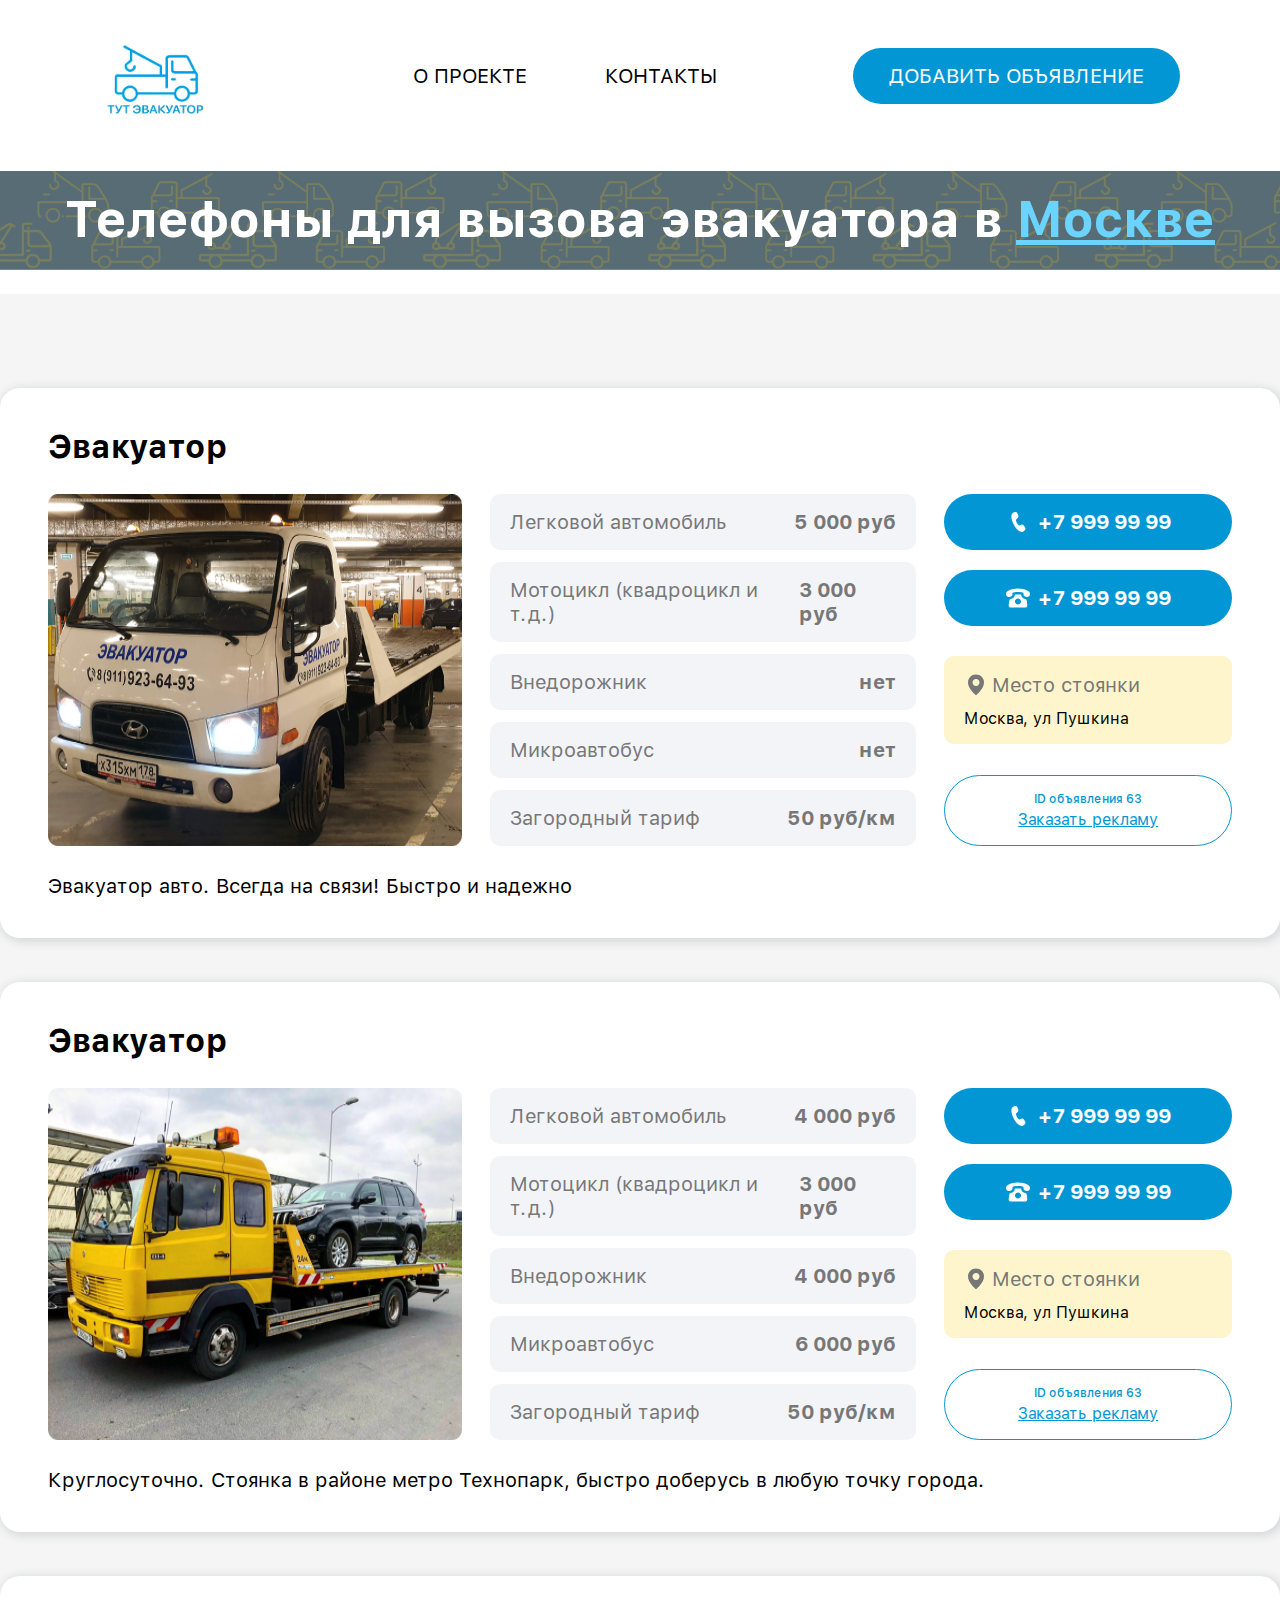
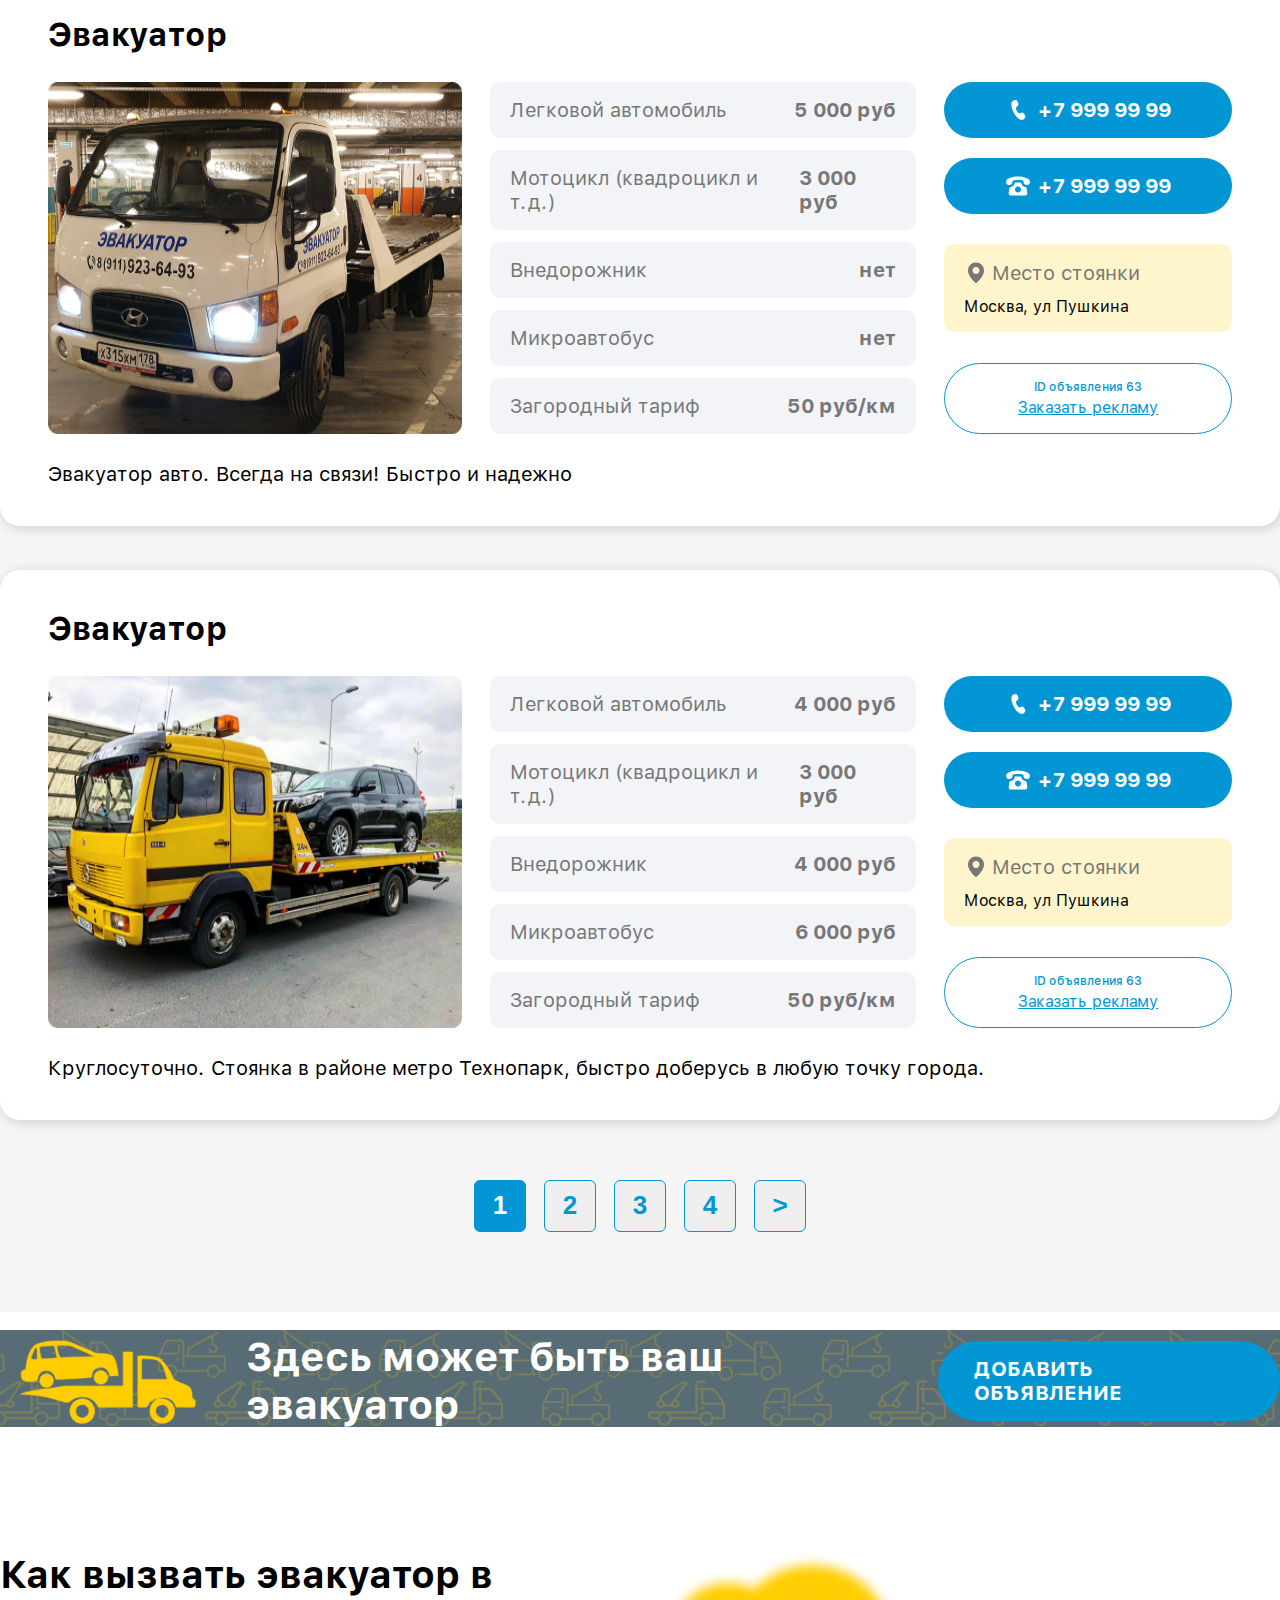
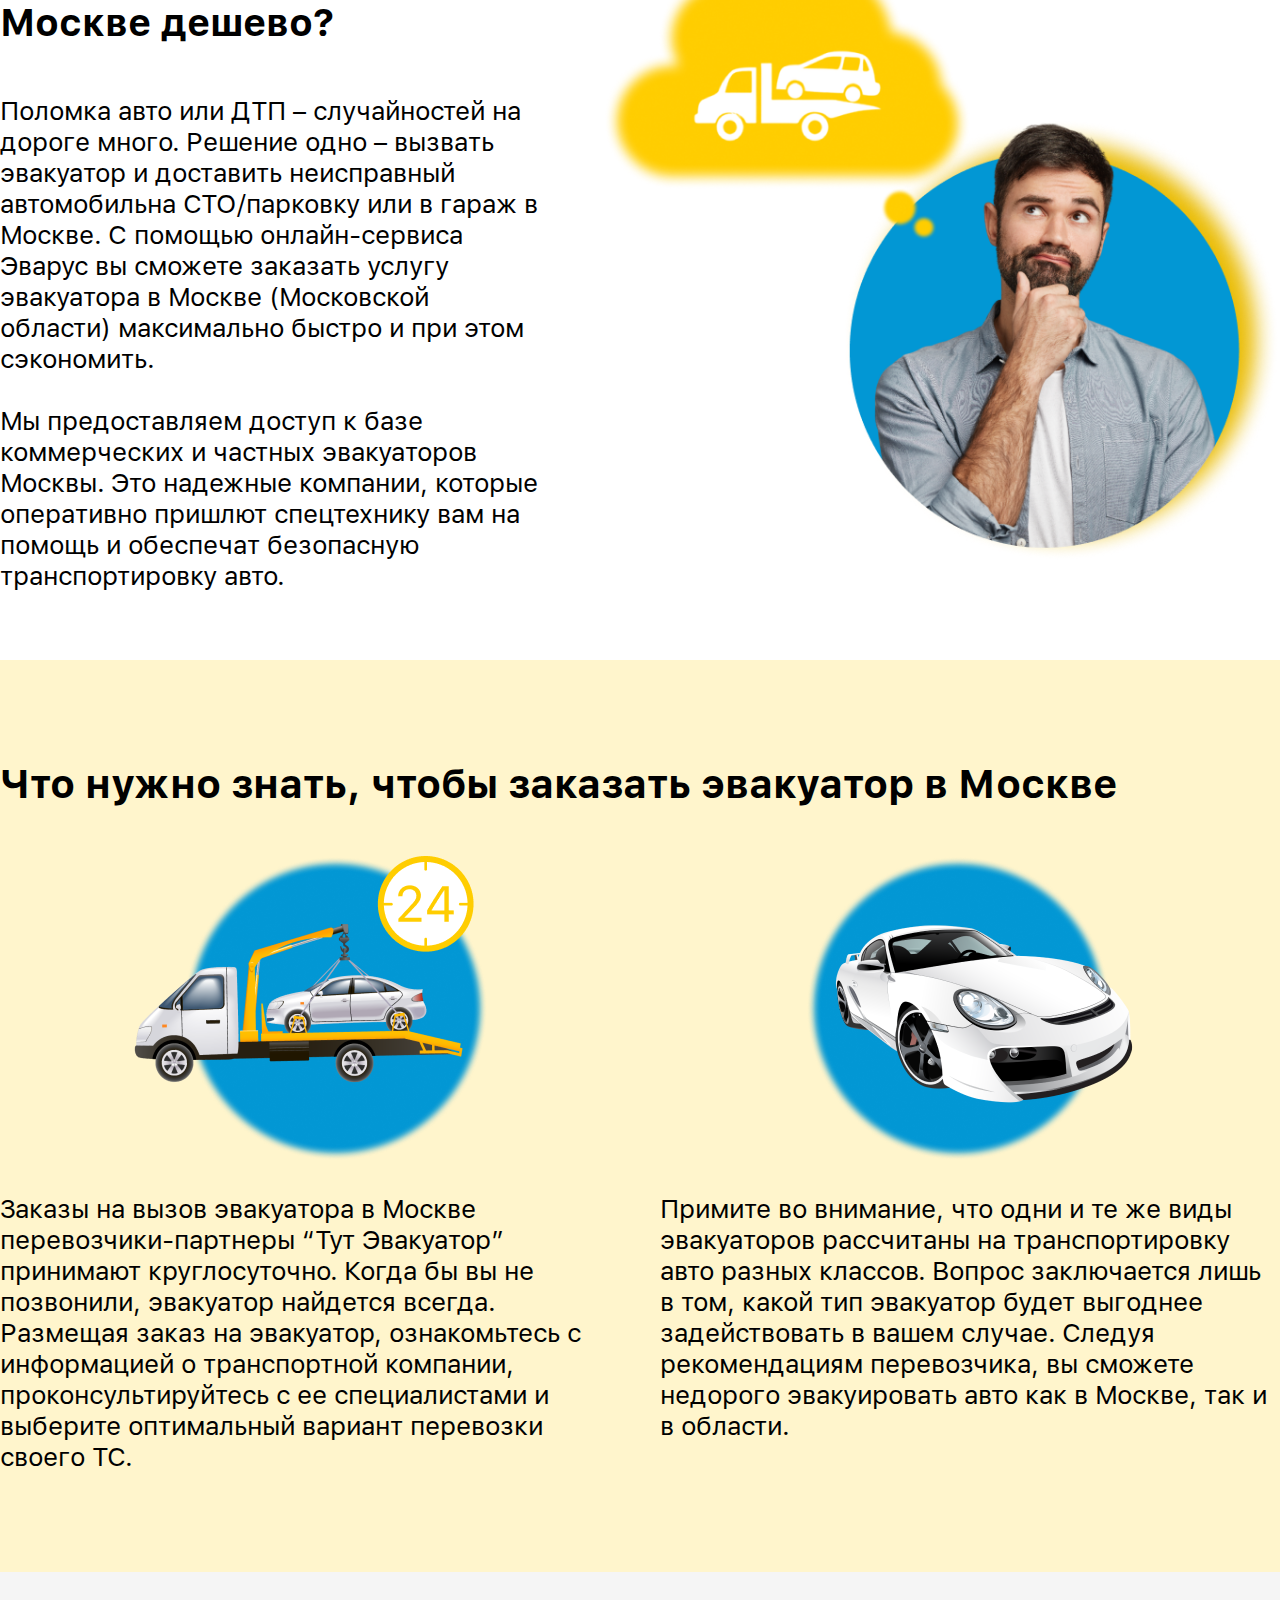
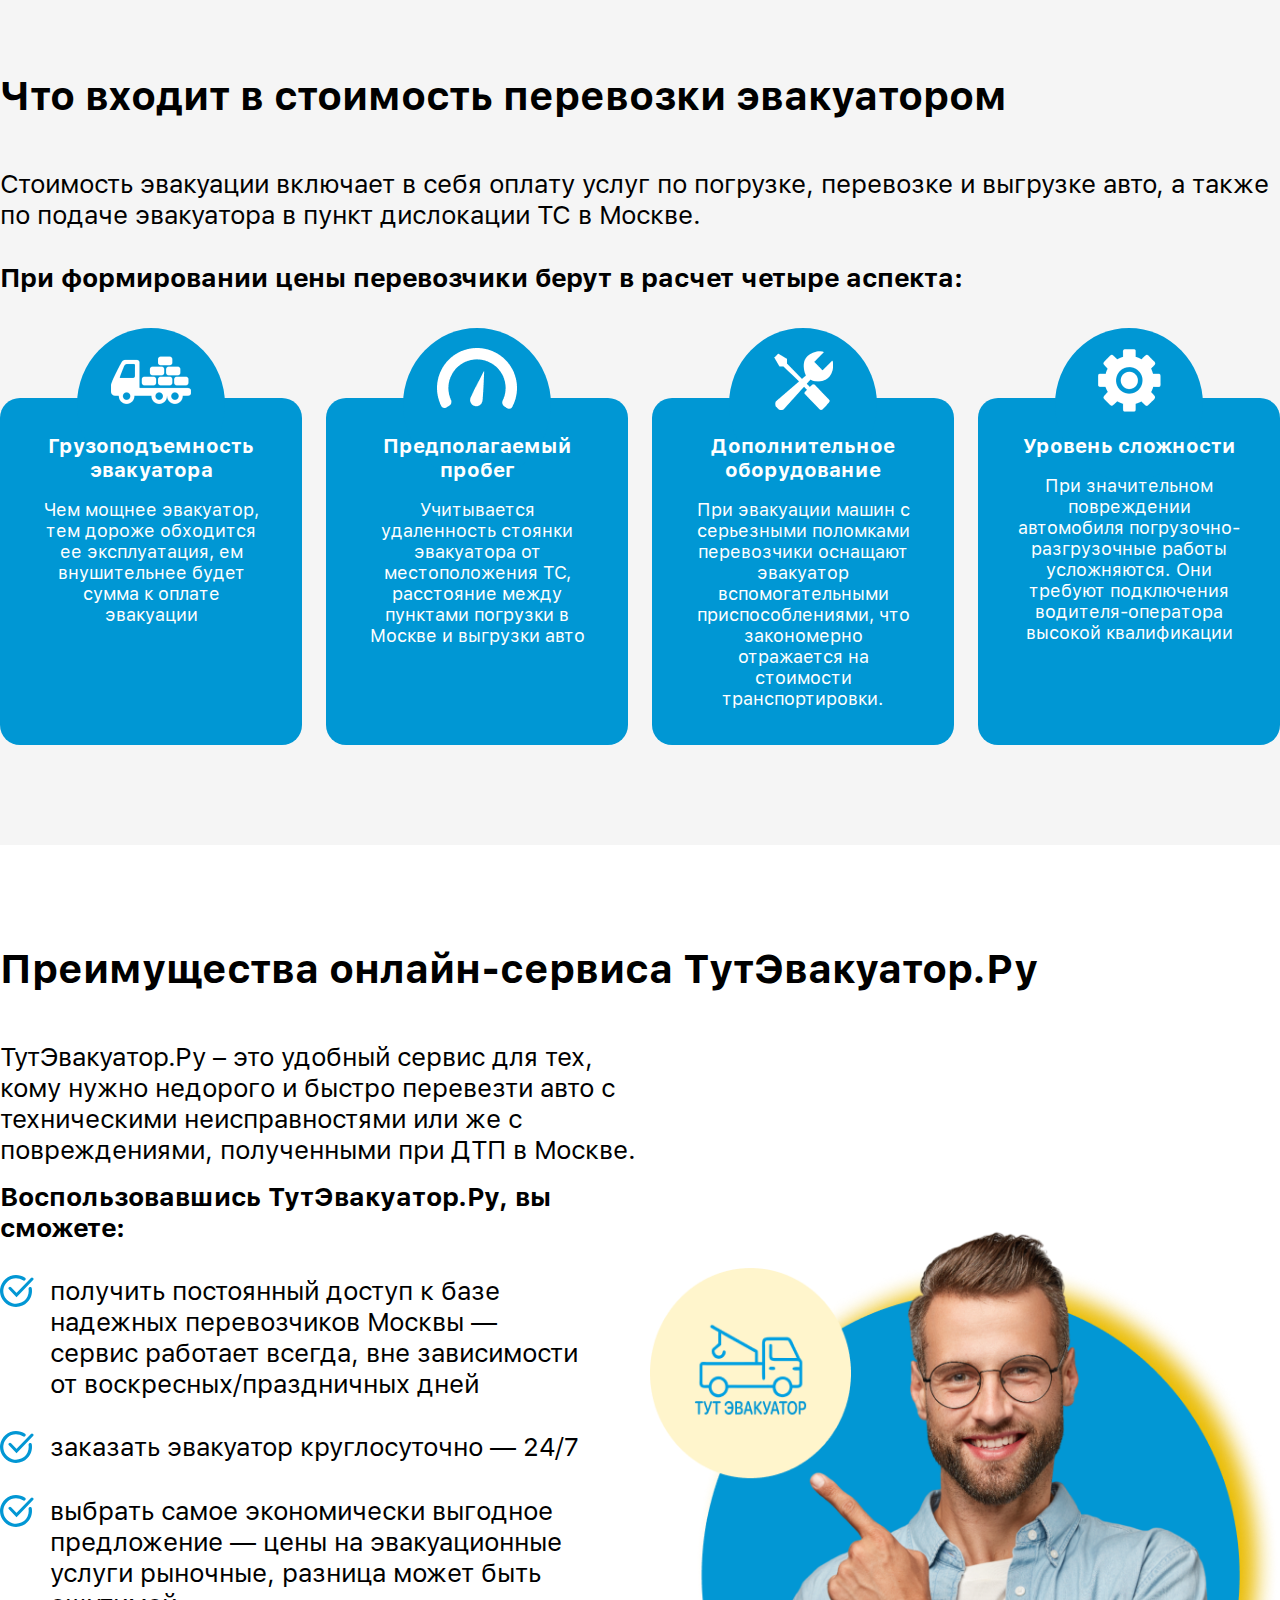
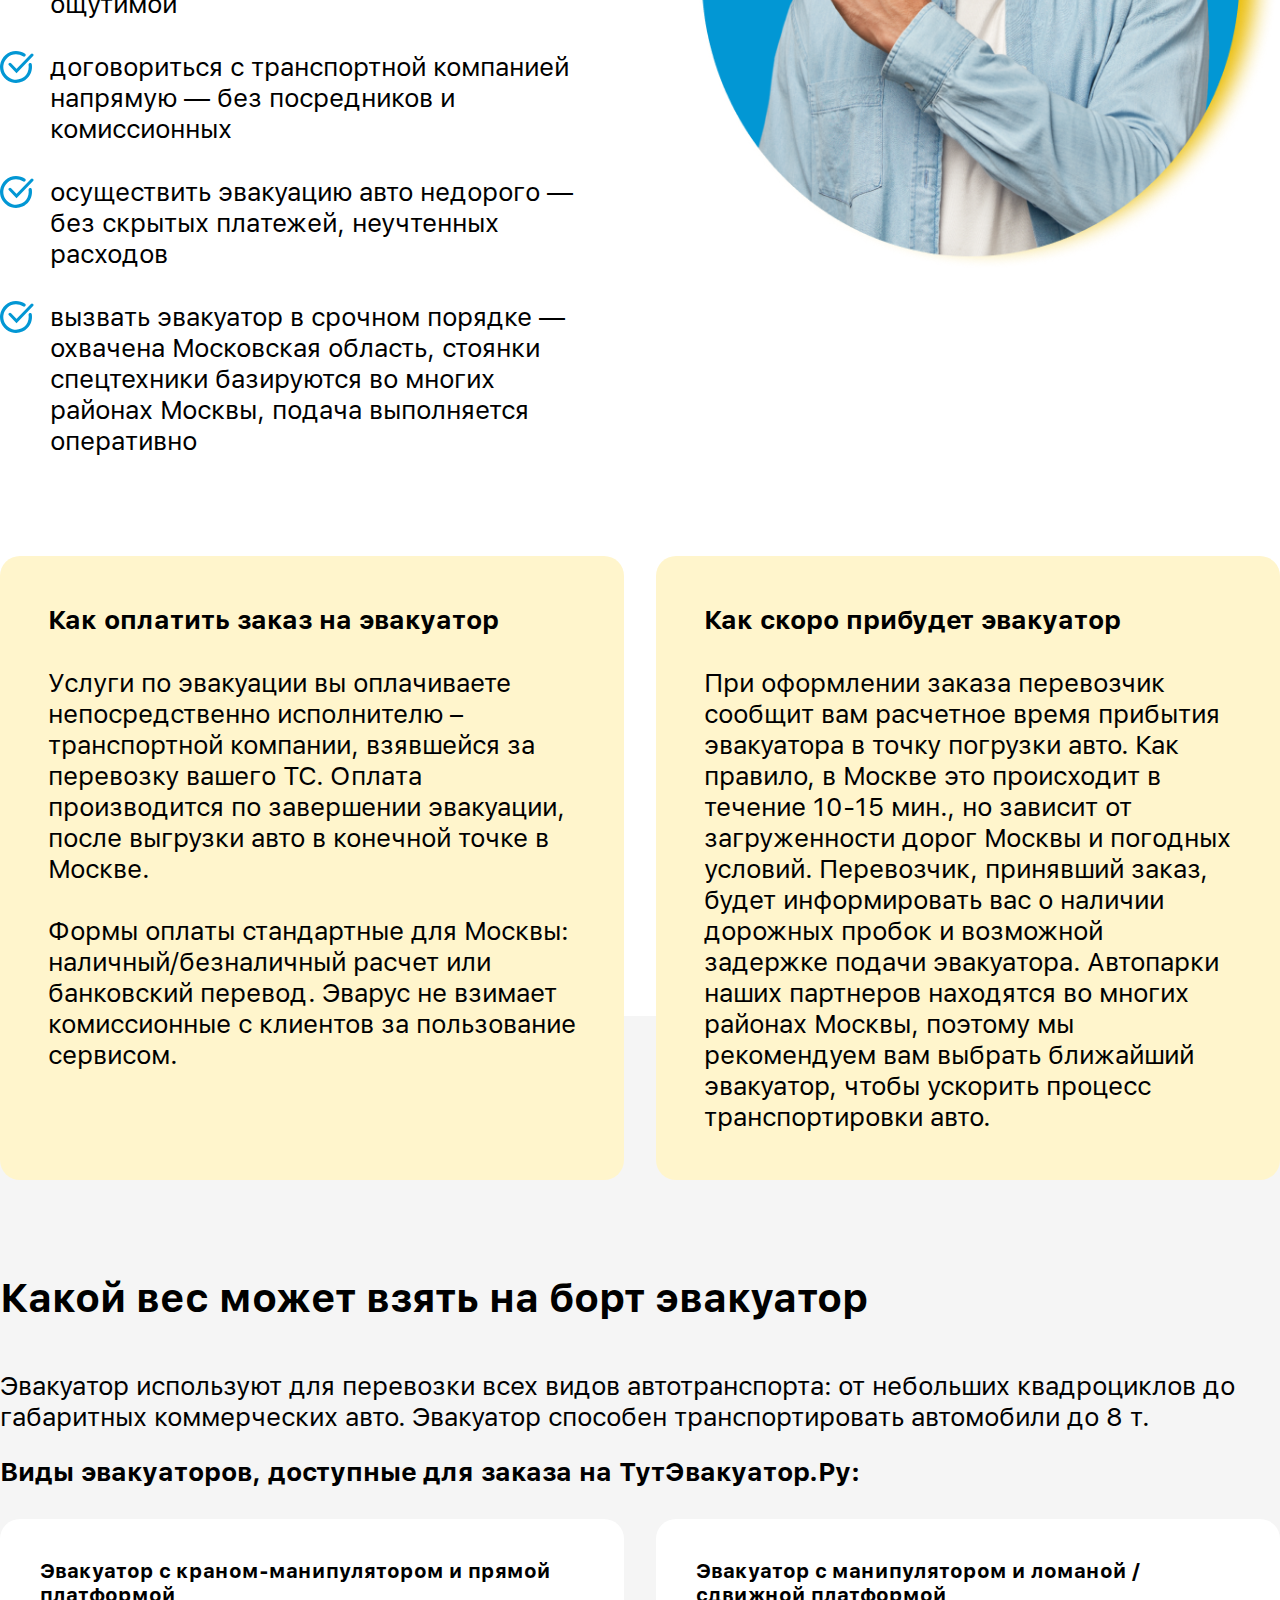
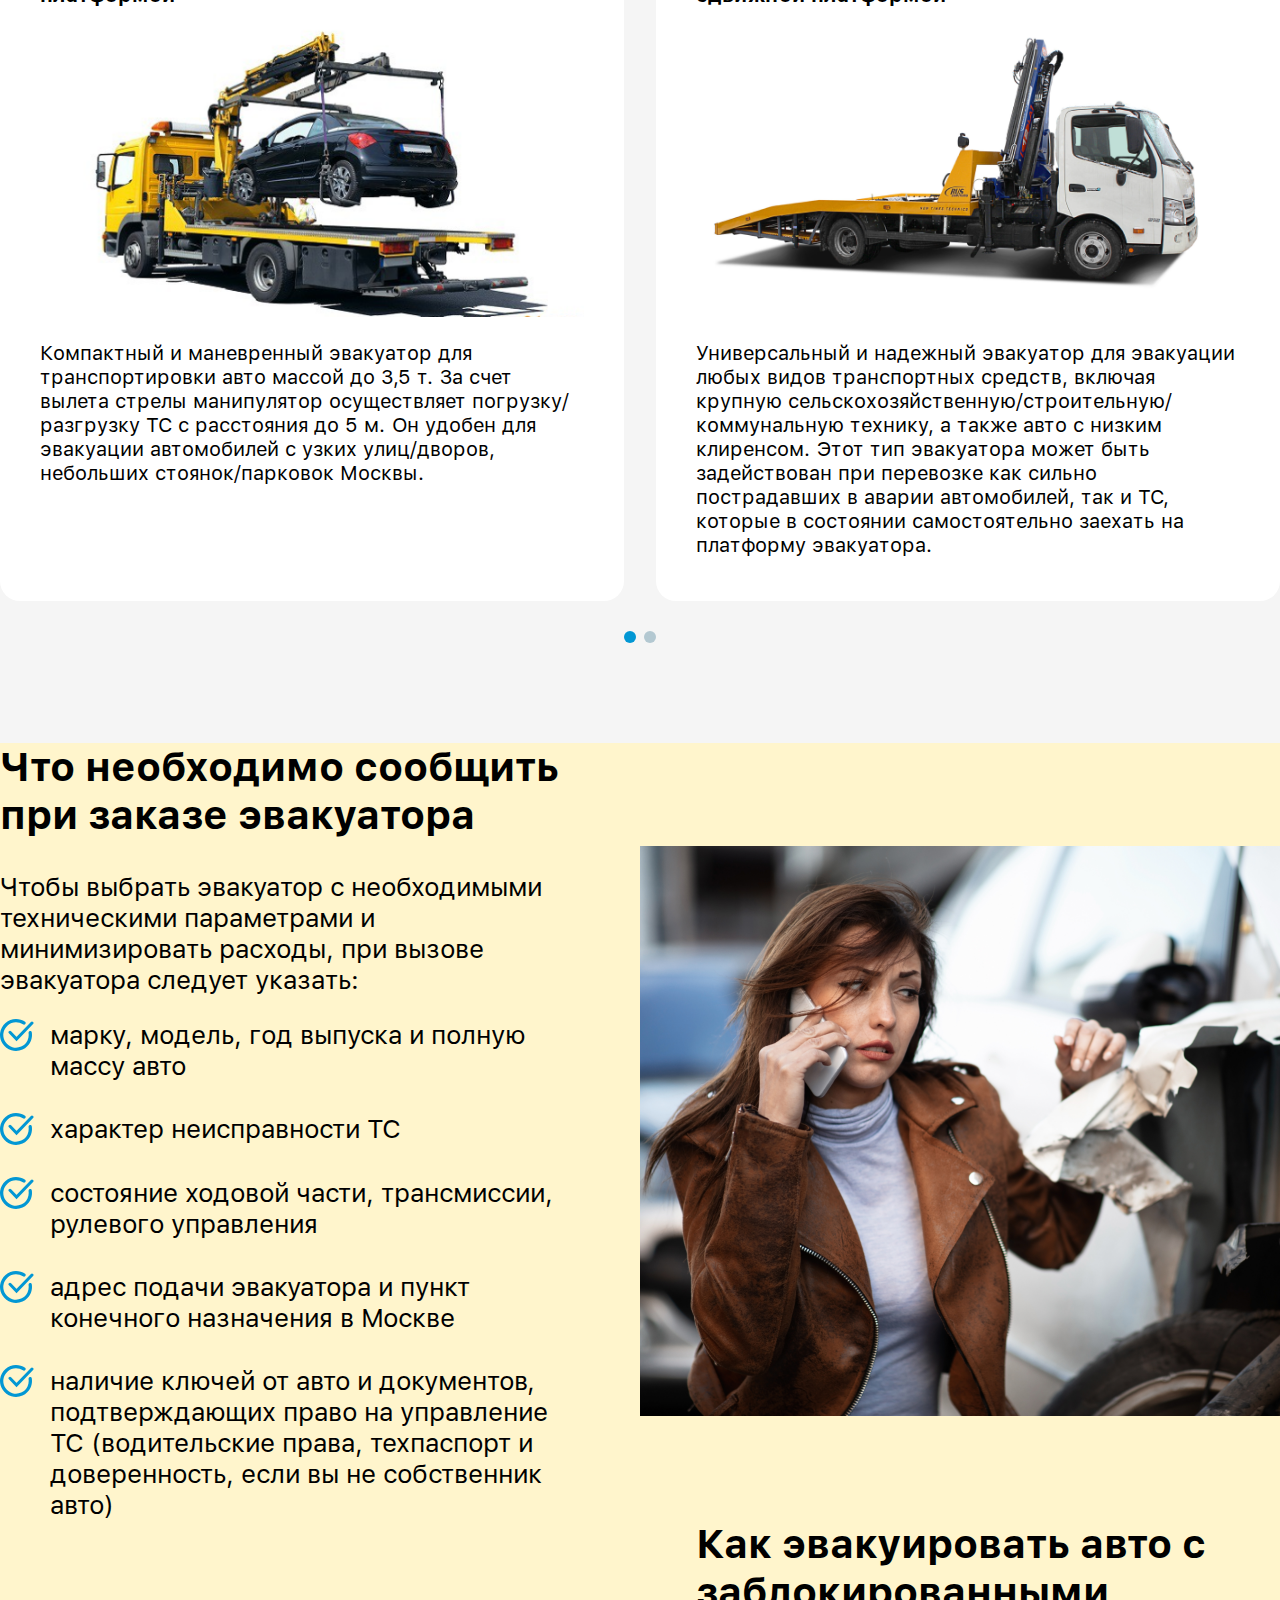
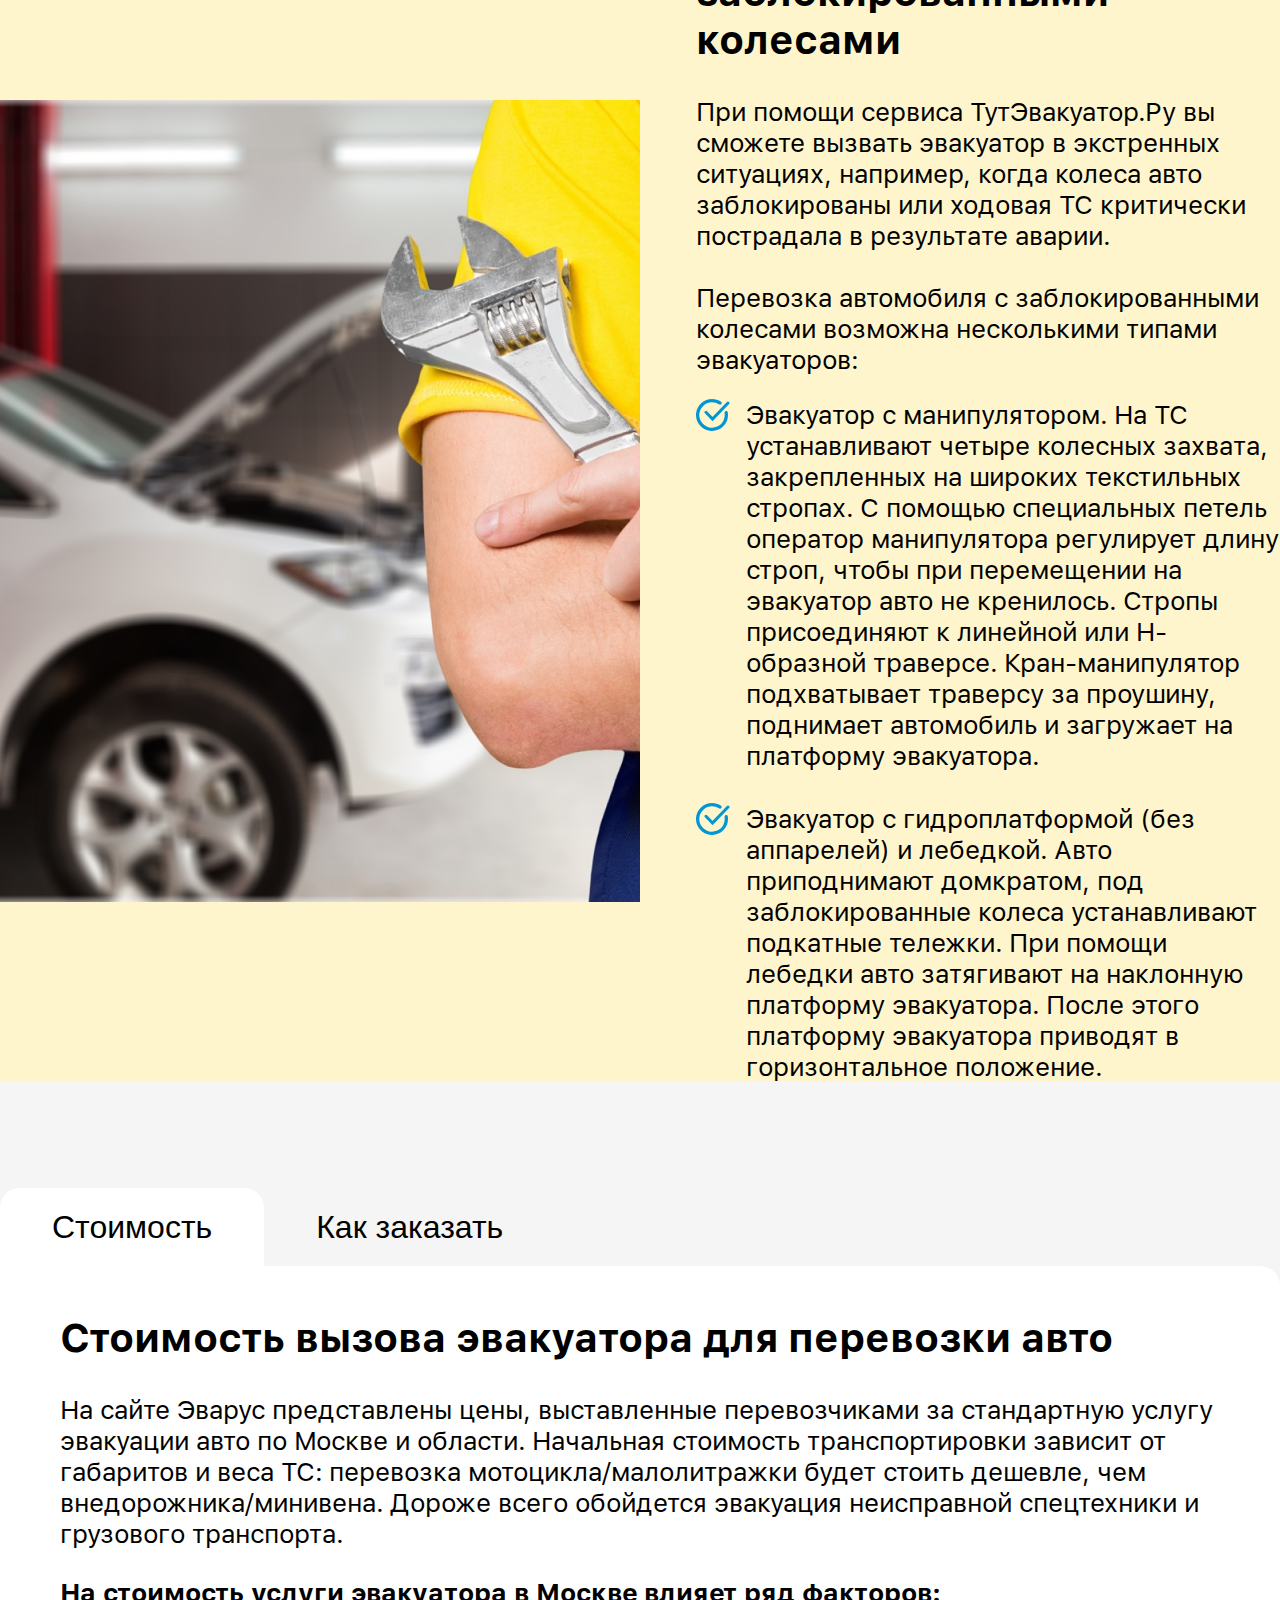
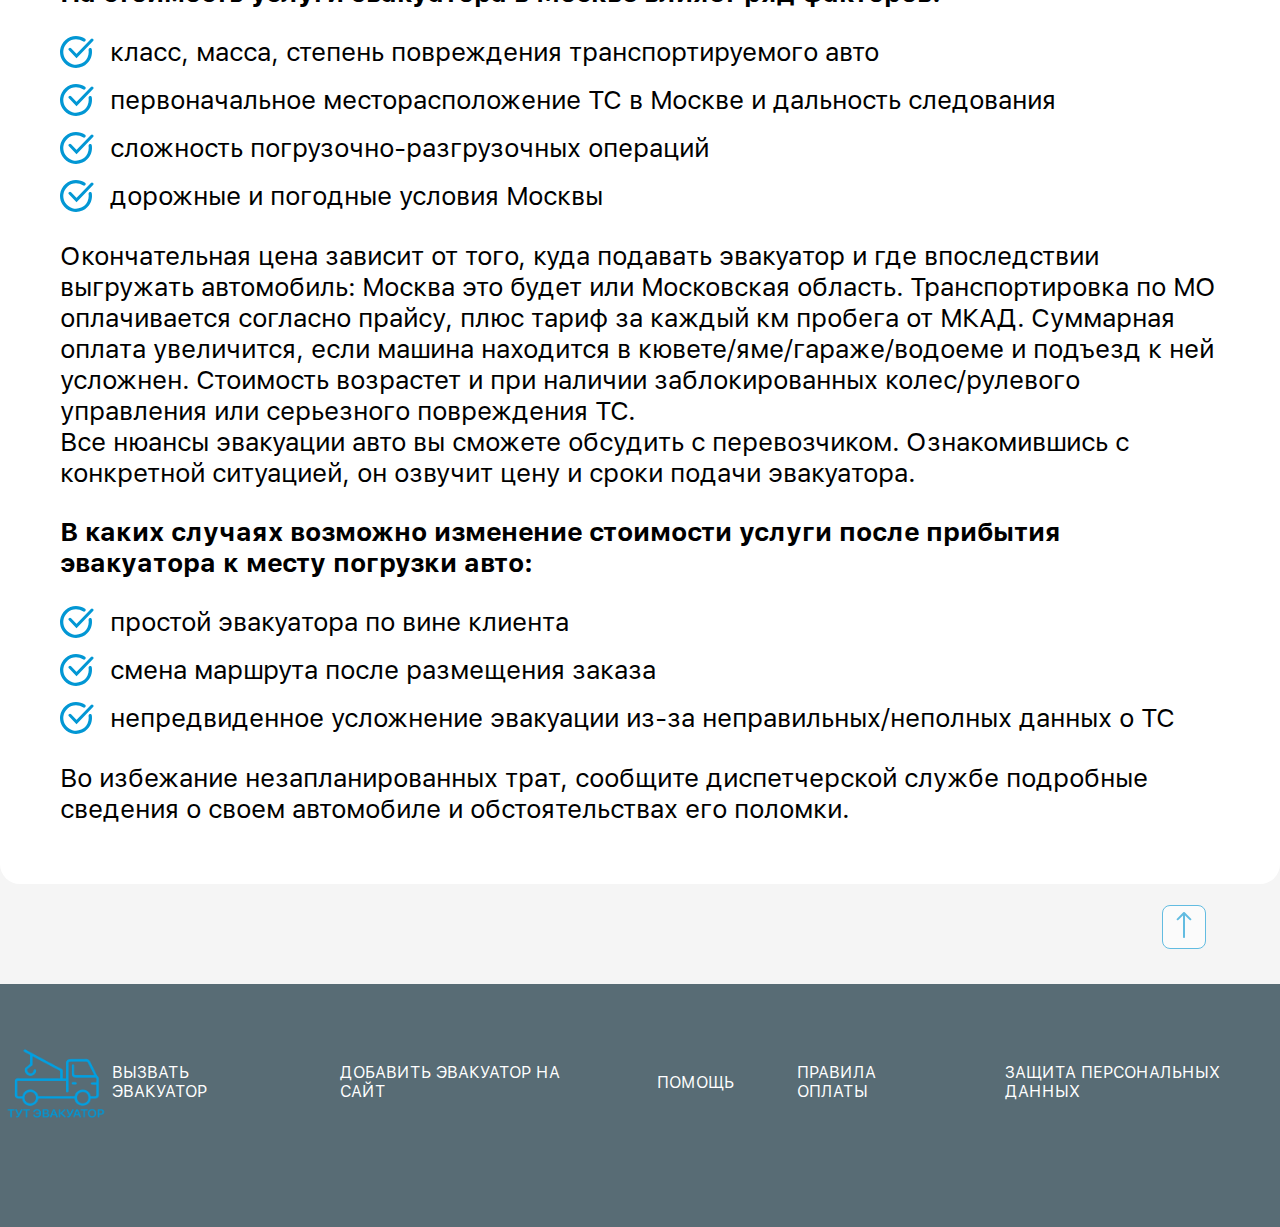
<file: index.html>
<!DOCTYPE html>
<html lang="en">
<head>
    <meta charset="UTF-8">
    <meta name="viewport" content="width=device-width, initial-scale=1.0">
    <link rel="shortcut icon" href="./images/logo.png" type="image/x-icon">
    <link rel="stylesheet" href="./css/style.css">
    <title>Тут эвакуатор</title>
</head>
<body>
    <header class="header" id="header">
        <a href="./">
            <img src="./images/logo.png" alt="logo" class="header__logo">
        </a>
        <ul class="header__list">
            <li class="header__item">
                <a href="">о проекте</a>
            </li>
            <li class="header__item">
                <a href="">Контакты</a>
            </li>
            <li class="header__item">
                <a href="./pages/createAnAd.html">Добавить объявление</a>
            </li>
        </ul>
    </header>
    <section class="callEvakuator">
        <p class="callEvakuator__text">
            Телефоны для вызова эвакуатора в <a href="" class="callEvakuator__link">Москве</a>
        </p>
    </section>
    <section class="evakuators" id="evakuators">
        <div class="container">
            <div class="evakuators__box">
                <div class="evakuators__item">
                    <h3 class="evakuators__title">Эвакуатор</h3>
                    <div class="evakuators__content">
                        <img src="./images/evakuatorsImg1.png" alt="car image">
                        <div class="evakuators__infos">
                            <div class="evakuators__info">
                                <p class="evakuators__subtitle">Легковой автомобиль</p>
                                <p class="evakuators__cost">5 000 руб</p>
                            </div>
                            <div class="evakuators__info">
                                <p class="evakuators__subtitle">Мотоцикл (квадроцикл и т.д.)</p>
                                <p class="evakuators__cost">3 000 руб</p>
                            </div>
                            <div class="evakuators__info">
                                <p class="evakuators__subtitle">Внедорожник</p>
                                <p class="evakuators__cost">нет</p>
                            </div>
                            <div class="evakuators__info">
                                <p class="evakuators__subtitle">Микроавтобус</p>
                                <p class="evakuators__cost">нет</p>
                            </div>
                            <div class="evakuators__info">
                                <p class="evakuators__subtitle">Загородный тариф</p>
                                <p class="evakuators__cost">50 руб/км</p>
                            </div>
                        </div>
                        <div class="evakuators__details">
                            <a href="tel:+7 999 99 99" class="evakuators__phone">
                                <img src="./images/phone.svg" alt="logo phone">
                                <span>+7 999 99 99</span>
                            </a>
                            <a href="tel:+7 999 99 99" class="evakuators__phone">
                                <img src="./images/oldPhone.svg" alt="logo phone">
                                <span>+7 999 99 99</span>
                            </a>
                            <div class="evakuators__address">
                                <p class="evakuators__parking">
                                    <img src="./images/location.svg" alt="logo location">
                                    Место стоянки
                                </p>
                                <p class="evakuators__location">
                                    Москва, ул Пушкина
                                </p>
                            </div>
                            <div class="evakuators__advertise">
                                <span>ID объявления 63</span>
                                <a href="">Заказать рекламу</a>
                            </div>
                        </div>
                    </div>
                    <p class="evakuators__bottom">Эвакуатор авто. Всегда на связи! Быстро и надежно</p>
                </div>
                <div class="evakuators__item">
                    <h3 class="evakuators__title">Эвакуатор</h3>
                    <div class="evakuators__content">
                        <img src="./images/evakuatorsImg2.png" alt="car image">
                        <div class="evakuators__infos">
                            <div class="evakuators__info">
                                <p class="evakuators__subtitle">Легковой автомобиль</p>
                                <p class="evakuators__cost">4 000 руб</p>
                            </div>
                            <div class="evakuators__info">
                                <p class="evakuators__subtitle">Мотоцикл (квадроцикл и т.д.)</p>
                                <p class="evakuators__cost">3 000 руб</p>
                            </div>
                            <div class="evakuators__info">
                                <p class="evakuators__subtitle">Внедорожник</p>
                                <p class="evakuators__cost">4 000 руб</p>
                            </div>
                            <div class="evakuators__info">
                                <p class="evakuators__subtitle">Микроавтобус</p>
                                <p class="evakuators__cost">6 000 руб</p>
                            </div>
                            <div class="evakuators__info">
                                <p class="evakuators__subtitle">Загородный тариф</p>
                                <p class="evakuators__cost">50 руб/км</p>
                            </div>
                        </div>
                        <div class="evakuators__details">
                            <a href="tel:+7 999 99 99" class="evakuators__phone">
                                <img src="./images/phone.svg" alt="logo phone">
                                <span>+7 999 99 99</span>
                            </a>
                            <a href="tel:+7 999 99 99" class="evakuators__phone">
                                <img src="./images/oldPhone.svg" alt="logo phone">
                                <span>+7 999 99 99</span>
                            </a>
                            <div class="evakuators__address">
                                <p class="evakuators__parking">
                                    <img src="./images/location.svg" alt="logo location">
                                    Место стоянки
                                </p>
                                <p class="evakuators__location">
                                    Москва, ул Пушкина
                                </p>
                            </div>
                            <div class="evakuators__advertise">
                                <span>ID объявления 63</span>
                                <a href="">Заказать рекламу</a>
                            </div>
                        </div>
                    </div>
                    <p class="evakuators__bottom">Круглосуточно. Стоянка в районе метро Технопарк, быстро доберусь в любую точку города.</p>
                </div>
                <div class="evakuators__item">
                    <h3 class="evakuators__title">Эвакуатор</h3>
                    <div class="evakuators__content">
                        <img src="./images/evakuatorsImg1.png" alt="car image">
                        <div class="evakuators__infos">
                            <div class="evakuators__info">
                                <p class="evakuators__subtitle">Легковой автомобиль</p>
                                <p class="evakuators__cost">5 000 руб</p>
                            </div>
                            <div class="evakuators__info">
                                <p class="evakuators__subtitle">Мотоцикл (квадроцикл и т.д.)</p>
                                <p class="evakuators__cost">3 000 руб</p>
                            </div>
                            <div class="evakuators__info">
                                <p class="evakuators__subtitle">Внедорожник</p>
                                <p class="evakuators__cost">нет</p>
                            </div>
                            <div class="evakuators__info">
                                <p class="evakuators__subtitle">Микроавтобус</p>
                                <p class="evakuators__cost">нет</p>
                            </div>
                            <div class="evakuators__info">
                                <p class="evakuators__subtitle">Загородный тариф</p>
                                <p class="evakuators__cost">50 руб/км</p>
                            </div>
                        </div>
                        <div class="evakuators__details">
                            <a href="tel:+7 999 99 99" class="evakuators__phone">
                                <img src="./images/phone.svg" alt="logo phone">
                                <span>+7 999 99 99</span>
                            </a>
                            <a href="tel:+7 999 99 99" class="evakuators__phone">
                                <img src="./images/oldPhone.svg" alt="logo phone">
                                <span>+7 999 99 99</span>
                            </a>
                            <div class="evakuators__address">
                                <p class="evakuators__parking">
                                    <img src="./images/location.svg" alt="logo location">
                                    Место стоянки
                                </p>
                                <p class="evakuators__location">
                                    Москва, ул Пушкина
                                </p>
                            </div>
                            <div class="evakuators__advertise">
                                <span>ID объявления 63</span>
                                <a href="">Заказать рекламу</a>
                            </div>
                        </div>
                    </div>
                    <p class="evakuators__bottom">Эвакуатор авто. Всегда на связи! Быстро и надежно</p>
                </div>
                <div class="evakuators__item">
                    <h3 class="evakuators__title">Эвакуатор</h3>
                    <div class="evakuators__content">
                        <img src="./images/evakuatorsImg2.png" alt="car image">
                        <div class="evakuators__infos">
                            <div class="evakuators__info">
                                <p class="evakuators__subtitle">Легковой автомобиль</p>
                                <p class="evakuators__cost">4 000 руб</p>
                            </div>
                            <div class="evakuators__info">
                                <p class="evakuators__subtitle">Мотоцикл (квадроцикл и т.д.)</p>
                                <p class="evakuators__cost">3 000 руб</p>
                            </div>
                            <div class="evakuators__info">
                                <p class="evakuators__subtitle">Внедорожник</p>
                                <p class="evakuators__cost">4 000 руб</p>
                            </div>
                            <div class="evakuators__info">
                                <p class="evakuators__subtitle">Микроавтобус</p>
                                <p class="evakuators__cost">6 000 руб</p>
                            </div>
                            <div class="evakuators__info">
                                <p class="evakuators__subtitle">Загородный тариф</p>
                                <p class="evakuators__cost">50 руб/км</p>
                            </div>
                        </div>
                        <div class="evakuators__details">
                            <a href="tel:+7 999 99 99" class="evakuators__phone">
                                <img src="./images/phone.svg" alt="logo phone">
                                <span>+7 999 99 99</span>
                            </a>
                            <a href="tel:+7 999 99 99" class="evakuators__phone">
                                <img src="./images/oldPhone.svg" alt="logo phone">
                                <span>+7 999 99 99</span>
                            </a>
                            <div class="evakuators__address">
                                <p class="evakuators__parking">
                                    <img src="./images/location.svg" alt="logo location">
                                    Место стоянки
                                </p>
                                <p class="evakuators__location">
                                    Москва, ул Пушкина
                                </p>
                            </div>
                            <div class="evakuators__advertise">
                                <span>ID объявления 63</span>
                                <a href="">Заказать рекламу</a>
                            </div>
                        </div>
                    </div>
                    <p class="evakuators__bottom">Круглосуточно. Стоянка в районе метро Технопарк, быстро доберусь в любую точку города.</p>
                </div>
                
                
            </div>
            <div class="evakuators__btns">
                <button class="evakuators__btn active">1</button>
                <button class="evakuators__btn">2</button>
                <button class="evakuators__btn">3</button>
                <button class="evakuators__btn">4</button>
                <button class="evakuators__btn">&#62;</button>
            </div>
        </div>
    </section>
    <section class="addEvakuator">
        <div class="container addEvakuator__box">
            <p class="addEvakuator__left">
                <img src="./images/addEvakuator.png" alt="evakuator image">
                Здесь может быть ваш эвакуатор
            </p>
            <a href="" class="addEvakuator__right">Добавить объявление</a>
        </div>
    </section>
    <section class="howCall">
        <div class="container">
            <div class="howCall__box">
                <div class="howCall__left">
                    <h2 class="howCall__title">Как вызвать эвакуатор в Москве 
                        дешево?</h2>
                    <p class="howCall__text">Поломка авто или ДТП – случайностей на дороге много. Решение одно – вызвать эвакуатор 
                        и доставить неисправный автомобильна СТО/парковку или в гараж в Москве. 
                        С помощью онлайн-сервиса Эварус вы сможете заказать услугу эвакуатора в Москве (Московской области) максимально быстро 
                        и при этом сэкономить.<br/><br/>Мы предоставляем доступ к базе коммерческих 
                        и частных эвакуаторов Москвы. Это надежные компании, которые оперативно пришлют спецтехнику вам на помощь и обеспечат безопасную транспортировку авто.</p>
                </div>
                <img src="./images/howCall.png" alt="image how call evakuator" class="howCall__img">
            </div>
        </div>
    </section>
    <section class="needKnow" id="needKnow">
        <div class="container">
            <h2 class="needKnow__title">Что нужно знать, чтобы заказать эвакуатор в Москве</h2>
            <div class="needKnow__box">
                <div class="needKnow__item">
                    <img src="./images/needKnow1.png" alt="image need know">
                    <p class="needKnow__text">Заказы на вызов эвакуатора в Москве перевозчики-партнеры “Тут Эвакуатор” принимают круглосуточно. Когда бы вы не позвонили, эвакуатор найдется всегда. Размещая заказ 
                        на эвакуатор, ознакомьтесь с информацией 
                        о транспортной компании, проконсультируйтесь 
                        с ее специалистами и выберите оптимальный вариант перевозки своего ТС.</p>
                </div>
                <div class="needKnow__item">
                    <img src="./images/needKnow2.png" alt="image need know">
                    <p class="needKnow__text">Примите во внимание, что одни и те же виды эвакуаторов рассчитаны на транспортировку авто разных классов. Вопрос заключается лишь в том, какой тип эвакуатор будет выгоднее задействовать в вашем случае. Следуя рекомендациям перевозчика, вы сможете недорого эвакуировать авто как в Москве, так и в области.</p>
                </div>
            </div>
        </div>
    </section>
    <section class="whatCost">
        <div class="container">
            <h2 class="whatCost__title">Что входит в стоимость перевозки эвакуатором</h2>
            <p class="whatCost__desc">Стоимость эвакуации включает в себя оплату услуг по погрузке, перевозке и выгрузке авто, 
                а также по подаче эвакуатора в пункт дислокации ТС в Москве.
            </p>
            <p class="whatCost__info">При формировании цены перевозчики берут в расчет четыре аспекта:</p>
            <div class="whatCost__box">
                <div class="whatCost__item">
                    <div class="whatCost__circle">
                        <img src="./images/whatCost1.png" alt="image what cost">
                    </div>
                    <h4 class="whatCost__subtitle">Грузоподъемность
                        эвакуатора</h4>
                    <p class="whatCost__text">Чем мощнее эвакуатор,
                        тем дороже обходится 
                        ее эксплуатация, 
                        ем внушительнее будет 
                        сумма к оплате эвакуации</p>
                </div>
                <div class="whatCost__item">
                    <div class="whatCost__circle">
                        <img src="./images/whatCost2.png" alt="image what cost">
                    </div>
                    <h4 class="whatCost__subtitle">Предполагаемый пробег</h4>
                    <p class="whatCost__text">Учитывается удаленность стоянки эвакуатора 
                        от местоположения ТС, расстояние между пунктами погрузки в Москве
                        и выгрузки авто</p>
                </div>
                <div class="whatCost__item">
                    <div class="whatCost__circle">
                        <img src="./images/whatCost3.png" alt="image what cost">
                    </div>
                    <h4 class="whatCost__subtitle">Дополнительное 
                        оборудование</h4>
                    <p class="whatCost__text">При эвакуации машин 
                        с серьезными поломками перевозчики оснащают эвакуатор вспомогательными приспособлениями, 
                        что закономерно отражается 
                        на стоимости транспортировки.</p>
                </div>
                <div class="whatCost__item">
                    <div class="whatCost__circle">
                        <img src="./images/whatCost4.png" alt="image what cost">
                    </div>
                    <h4 class="whatCost__subtitle">Уровень сложности</h4>
                    <p class="whatCost__text">При значительном повреждении автомобиля погрузочно-разгрузочные работы усложняются. Они требуют подключения водителя-оператора высокой квалификации</p>
                </div>
            </div>
        </div>
    </section>
    <section class="advantages">
        <div class="container">
            <h2 class="advantages__title">Преимущества онлайн-сервиса ТутЭвакуатор.Ру</h2>
            <div class="advantages__box">
                <div class="advantages__left">
                    <p class="advantages__text">ТутЭвакуатор.Ру – это удобный сервис для тех, кому нужно недорого и быстро перевезти авто с техническими неисправностями или же с повреждениями, полученными при ДТП в Москве.
                    </p>
                    <h4 class="advantages__subtitle">Воспользовавшись ​ТутЭвакуатор.Ру, вы сможете:</h4>
                    <ul class="advantages__list">
                        <li class="advantages__item">
                            <img src="./images/advantagesDone.svg" alt="icon done">
                            <span>получить постоянный доступ к базе надежных перевозчиков Москвы — сервис работает всегда, 
                                вне зависимости от воскресных/праздничных дней</span>
                        </li>
                        <li class="advantages__item">
                            <img src="./images/advantagesDone.svg" alt="icon done">
                            <span>заказать эвакуатор круглосуточно — 24/7</span>
                        </li>
                        <li class="advantages__item">
                            <img src="./images/advantagesDone.svg" alt="icon done">
                            <span>выбрать самое экономически выгодное предложение — цены на эвакуационные услуги рыночные, разница может быть ощутимой</span>
                        </li>
                        <li class="advantages__item">
                            <img src="./images/advantagesDone.svg" alt="icon done">
                            <span>договориться с транспортной компанией напрямую — без посредников и комиссионных</span>
                        </li>
                        <li class="advantages__item">
                            <img src="./images/advantagesDone.svg" alt="icon done">
                            <span>осуществить эвакуацию авто недорого — без скрытых платежей, неучтенных расходов</span>
                        </li>
                        <li class="advantages__item">
                            <img src="./images/advantagesDone.svg" alt="icon done">
                            <span>вызвать эвакуатор в срочном порядке — охвачена Московская область, стоянки спецтехники базируются во многих районах Москвы, подача выполняется оперативно</span>
                        </li>
                    </ul>
                </div>
                <img src="./images/advantagesImage.png" alt="image human" class="advantages__img">
            </div>
            <div class="advantages__content">
                <div class="advantages__detail">
                    <h4 class="advantages__detail-title">Как оплатить заказ на эвакуатор</h4>
                    <p class="advantages__detail-desc">Услуги по эвакуации вы оплачиваете непосредственно исполнителю – транспортной компании, взявшейся за перевозку вашего ТС. Оплата производится по завершении эвакуации, после выгрузки авто в конечной точке в Москве.<br/><br/>Формы оплаты стандартные для Москвы: наличный/безналичный расчет или банковский перевод. Эварус не взимает комиссионные с клиентов за пользование сервисом.</p>
                </div>
                <div class="advantages__detail">
                    <h4 class="advantages__detail-title">Как скоро прибудет эвакуатор</h4>
                    <p class="advantages__detail-desc">При оформлении заказа перевозчик сообщит вам расчетное время прибытия эвакуатора в точку погрузки авто. Как правило, в Москве это происходит в течение 10-15 мин., но зависит от загруженности дорог Москвы и погодных условий. Перевозчик, принявший заказ, будет информировать вас о наличии дорожных пробок и возможной задержке подачи эвакуатора. Автопарки наших партнеров находятся во многих районах Москвы, поэтому мы рекомендуем вам выбрать ближайший эвакуатор, чтобы ускорить процесс транспортировки авто.</p>
                </div>
            </div>
        </div>
    </section>
    <section class="howWeight">
        <div class="container">
            <h2 class="howWeight__title">Какой вес может взять на борт эвакуатор</h2>
            <p class="howWeight__text">Эвакуатор используют для перевозки всех видов автотранспорта: от небольших квадроциклов до габаритных коммерческих авто. Эвакуатор способен транспортировать автомобили до 8 т.</p>
            <p class="howWeight__kind">Виды эвакуаторов, доступные для заказа на ТутЭвакуатор.Ру:</p>
            <div class="howWeight__box">
                <div class="howWeight__item active">
                    <h4 class="howWeight__subtitle">Эвакуатор с краном-манипулятором и прямой платформой</h4>
                    <img src="./images/howWeight1.png" alt="image car evakuator" class="howWeight__img">
                    <p class="howWeight__desc">Компактный и маневренный эвакуатор для транспортировки авто массой до 3,5 т. За счет вылета стрелы манипулятор осуществляет погрузку/разгрузку ТС 
                        с расстояния до 5 м. Он удобен для эвакуации автомобилей с узких улиц/дворов, небольших стоянок/парковок Москвы.</p>
                </div>
                <div class="howWeight__item active">
                    <h4 class="howWeight__subtitle">Эвакуатор с манипулятором и ломаной / сдвижной платформой</h4>
                    <img src="./images/howWeight2.png" alt="image car evakuator" class="howWeight__img">
                    <p class="howWeight__desc">Универсальный и надежный эвакуатор для эвакуации любых видов транспортных средств, включая крупную сельскохозяйственную/строительную/коммунальную технику, а также авто с низким клиренсом. Этот тип эвакуатора может быть задействован при перевозке 
                        как сильно пострадавших в аварии автомобилей, так и ТС, которые в состоянии самостоятельно заехать на платформу эвакуатора.</p>
                </div>
                <div class="howWeight__item">
                    <h4 class="howWeight__subtitle">Эвакуатор с лебедкой и платформой с аппарелями</h4>
                    <img src="./images/howWeight3.png" alt="image car evakuator" class="howWeight__img">
                    <p class="howWeight__desc">Используется для перевозки ТС массой до 7 т. Автомобиль затаскивают на платформу эвакуатора по направляющим при помощи электрической/гидравлической/ручной лебедки. Эвакуатор данной модификации не применяется для транспортировки авто с АКПП или заблокированными колесами.</p>
                </div>
                <div class="howWeight__item">
                    <h4 class="howWeight__subtitle">Эвакуатор с лебедкой и укороченной базой для частичной погрузки авто</h4>
                    <img src="./images/howWeight4.png" alt="image car evakuator" class="howWeight__img">
                    <p class="howWeight__desc">Основное назначение – транспортировка крупнотоннажной спецтехники, грузовых авто, автобусов.</p>
                </div>
                <button class="howWeight__btn howWeight__btn-left">
                    <img src="./images/arrowLeft.svg" alt="icon arrow">
                </button>
                <button class="howWeight__btn howWeight__btn-right">
                    <img src="./images/arrowRight.svg" alt="icon arrow">
                </button>
            </div>
            <div class="howWeight__pagination">
                <div class="howWeight__pagination-point active"></div>
                <div class="howWeight__pagination-point"></div>
            </div>
        </div>
    </section>
    <section class="whatNeed">
        <div class="whatNeed__top">
            <div class="whatNeed__item">
                <h3 class="whatNeed__title">Что необходимо сообщить 
                    при заказе эвакуатора</h3>
                <p class="whatNeed__desc">Чтобы выбрать эвакуатор с необходимыми техническими параметрами и минимизировать расходы, при вызове эвакуатора следует указать:</p>
                <ul class="whatNeed__list">
                    <li class="whatNeed__detail">
                        <img src="./images/advantagesDone.svg" alt="logo done">
                        <span>марку, модель, год выпуска и полную массу авто</span>
                    </li>
                    <li class="whatNeed__detail">
                        <img src="./images/advantagesDone.svg" alt="logo done">
                        <span>характер неисправности ТС</span>
                    </li>
                    <li class="whatNeed__detail">
                        <img src="./images/advantagesDone.svg" alt="logo done">
                        <span>состояние ходовой части, трансмиссии, рулевого управления</span>
                    </li>
                    <li class="whatNeed__detail">
                        <img src="./images/advantagesDone.svg" alt="logo done">
                        <span>адрес подачи эвакуатора и пункт конечного назначения в Москве</span>
                    </li>
                    <li class="whatNeed__detail">
                        <img src="./images/advantagesDone.svg" alt="logo done">
                        <span>наличие ключей от авто и документов, подтверждающих право на управление ТС (водительские права, техпаспорт и доверенность, если вы не собственник авто)</span>
                    </li>
                </ul>
            </div>
            <img src="./images/whatNeed1.png" alt="image woman" class="whatNeed__img">
        </div>
        <div class="whatNeed__bottom">
            <img src="./images/whatNeed2.png" alt="image worker" class="whatNeed__img">
            <div class="whatNeed__item">
                <h3 class="whatNeed__title">Как эвакуировать авто с заблокированными колесами</h3>
                <p class="whatNeed__desc">При помощи сервиса ТутЭвакуатор.Ру вы сможете вызвать эвакуатор в экстренных ситуациях, например, когда колеса авто заблокированы или ходовая ТС критически пострадала в результате аварии.
                    <br/><br/>
                    Перевозка автомобиля с заблокированными колесами возможна несколькими типами эвакуаторов:</p>
                <ul class="whatNeed__list">
                    <li class="whatNeed__detail">
                        <img src="./images/advantagesDone.svg" alt="logo done">
                        <span>Эвакуатор с манипулятором. На ТС устанавливают четыре колесных захвата, закрепленных на широких текстильных стропах. С помощью специальных петель оператор манипулятора регулирует длину строп, чтобы при перемещении на эвакуатор авто не кренилось. Стропы присоединяют 
                            к линейной или H-образной траверсе. 
                            Кран-манипулятор подхватывает траверсу 
                            за проушину, поднимает автомобиль 
                            и загружает на платформу эвакуатора.
                        </span>
                    </li>
                    <li class="whatNeed__detail">
                        <img src="./images/advantagesDone.svg" alt="logo done">
                        <span>
                            Эвакуатор с гидроплатформой 
                            (без аппарелей) и лебедкой. Авто приподнимают домкратом, 
                            под заблокированные колеса устанавливают подкатные тележки. При помощи лебедки авто затягивают на наклонную платформу эвакуатора. После этого платформу эвакуатора приводят в горизонтальное положение.
                        </span>
                    </li>
                </ul>
            </div>
        </div>
    </section>
    <section class="cost" id="cost">
        <div class="container">
            <div class="cost__btns">
                <button class="cost__btn active">Стоимость</button>
                <button class="cost__btn">Как заказать</button>
            </div>
            <div class="cost__content active">
                <h2 class="cost__title">Стоимость вызова эвакуатора для перевозки авто</h2>
                <p class="cost__text">На сайте Эварус представлены цены, выставленные перевозчиками за стандартную услугу эвакуации авто по Москве и области. Начальная стоимость транспортировки зависит от габаритов и веса ТС: перевозка мотоцикла/малолитражки будет стоить дешевле, чем внедорожника/минивена. Дороже всего обойдется эвакуация неисправной спецтехники и грузового транспорта.</p>
                <p class="cost__subtitle">На стоимость услуги эвакуатора в Москве влияет ряд факторов:</p>
                <ul class="cost__list">
                    <li class="cost__detail">
                        <img src="./images/advantagesDone.svg" alt="logo done">
                        <span>класс, масса, степень повреждения транспортируемого авто</span>
                    </li>
                    <li class="cost__detail">
                        <img src="./images/advantagesDone.svg" alt="logo done">
                        <span>первоначальное месторасположение ТС в Москве и дальность следования</span>
                    </li>
                    <li class="cost__detail">
                        <img src="./images/advantagesDone.svg" alt="logo done">
                        <span>сложность погрузочно-разгрузочных операций</span>
                    </li>
                    <li class="cost__detail">
                        <img src="./images/advantagesDone.svg" alt="logo done">
                        <span>дорожные и погодные условия Москвы</span>
                    </li>
                </ul>
                <p class="cost__text">Окончательная цена зависит от того, куда подавать эвакуатор и где впоследствии выгружать автомобиль: Москва это будет или Московская область. Транспортировка по МО оплачивается согласно прайсу, плюс тариф за каждый км пробега от МКАД. Суммарная оплата увеличится, если машина находится в кювете/яме/гараже/водоеме и подъезд к ней усложнен. Стоимость возрастет и при наличии заблокированных колес/рулевого управления или серьезного повреждения ТС.<br/>Все нюансы эвакуации авто вы сможете обсудить с перевозчиком. Ознакомившись с конкретной ситуацией, он озвучит цену и сроки подачи эвакуатора.</p>
                <p class="cost__subtitle">В каких случаях возможно изменение стоимости услуги после прибытия эвакуатора к месту погрузки авто:</p>
                <ul class="cost__list">
                    <li class="cost__detail">
                        <img src="./images/advantagesDone.svg" alt="logo done">
                        <span>простой эвакуатора по вине клиента</span>
                    </li>
                    <li class="cost__detail">
                        <img src="./images/advantagesDone.svg" alt="logo done">
                        <span>смена маршрута после размещения заказа</span>
                    </li>
                    <li class="cost__detail">
                        <img src="./images/advantagesDone.svg" alt="logo done">
                        <span>непредвиденное усложнение эвакуации из-за неправильных/неполных данных о ТС</span>
                    </li>
                </ul>
                <p class="cost__text">Во избежание незапланированных трат, сообщите диспетчерской службе подробные сведения о своем автомобиле и обстоятельствах его поломки.</p>
            </div>
            <div class="cost__content">
                <h2 class="cost__title">Стоимость вызова эвакуатора для перевозки авто</h2>
                <p class="cost__text">Воспользовавшись онлайн-ресурсом Эварус, вы сократите время на поиск эвакуатора в Москве, МО и закажете услугу по оптимальной цене. Вам не придется обзванивать знакомых или долго искать телефон эвакуатора в интернете. Проанализируйте предложения на нашем сайте, выберите лучшие условия и стоимость перевозки. 
                    </p>
                <p class="cost__subtitle">Как вызвать эвакуатор с помощью онлайн-сервиса ТутЭвакуатор.Ру:</p>
                <ul class="cost__list cost__list_2">
                    <li class="cost__detail">
                        <div class="cost__circle">1</div>
                        <span>Ознакомьтесь с картой Москвы и Московской области, на которой желтыми маркерами обозначены стоянки эвакуаторов.</span>
                    </li>
                    <li class="cost__detail">
                        <div class="cost__circle">2</div>
                        <span>Увеличьте масштаб и определите, какой из адресов находится рядом с местом вашей дислокации</span>
                    </li>
                    <li class="cost__detail">
                        <div class="cost__circle">3</div>
                        <span>Выберите ближайший эвакуатор и нажмите на соответствующий маркер</span>
                    </li>
                    <li class="cost__detail">
                        <div class="cost__circle">4</div>
                        <span>Просмотрите детальную информацию о перевозчике: возможные способы погрузки ТС, комплектацию автопарка, типы транспортируемых авто прайс с ценами</span>
                    </li>
                    <li class="cost__detail">
                        <div class="cost__circle">5</div>
                        <span>Кликните по голубому полю внизу карточки перевозчика и возьмите телефонный номер компании</span>
                    </li>
                    <li class="cost__detail">
                        <div class="cost__circle">6</div>
                        <span>Созвонитесь с диспетчером фирмы, обсудите детали эвакуации в Москве/МО и стоимость заказа</span>
                    </li>
                    <li class="cost__detail">
                        <div class="cost__circle">7</div>
                        <span>Сравните цены и условия перевозки у нескольких компаний, выберите наиболее подходящий для себя вариант</span>
                    </li>
                </ul>
            </div>
        </div>
    </section>
    <footer class="footer">
        <div class="container footer__box">
            <a href="#header">
                <img src="./images/logo.png" alt="logo" class="footer__logo">
            </a>
            <ul class="footer__list">
                <li class="footer__item">
                    <a href="#evakuators">Вызвать эвакуатор</a>
                </li>
                <li class="footer__item">
                    <a href="./pages/createAnAd.html">Добавить эвакуатор на сайт</a>
                </li>
                <li class="footer__item">
                    <a href="#needKnow">Помощь</a>
                </li>
                <li class="footer__item">
                    <a href="#cost">Правила оплаты</a>
                </li>
                <li class="footer__item">
                    <a href="">Защита персональных данных</a>
                </li>
            </ul>
        </div>
        <button class="upBtn">
            <img src="./images/arrowUp.svg" alt="arrow up">
        </button>
    </footer>
    <script src="./js/main.js"></script>
    <script src="./js/arrowUp.js"></script>
</body>
</html>
</file>
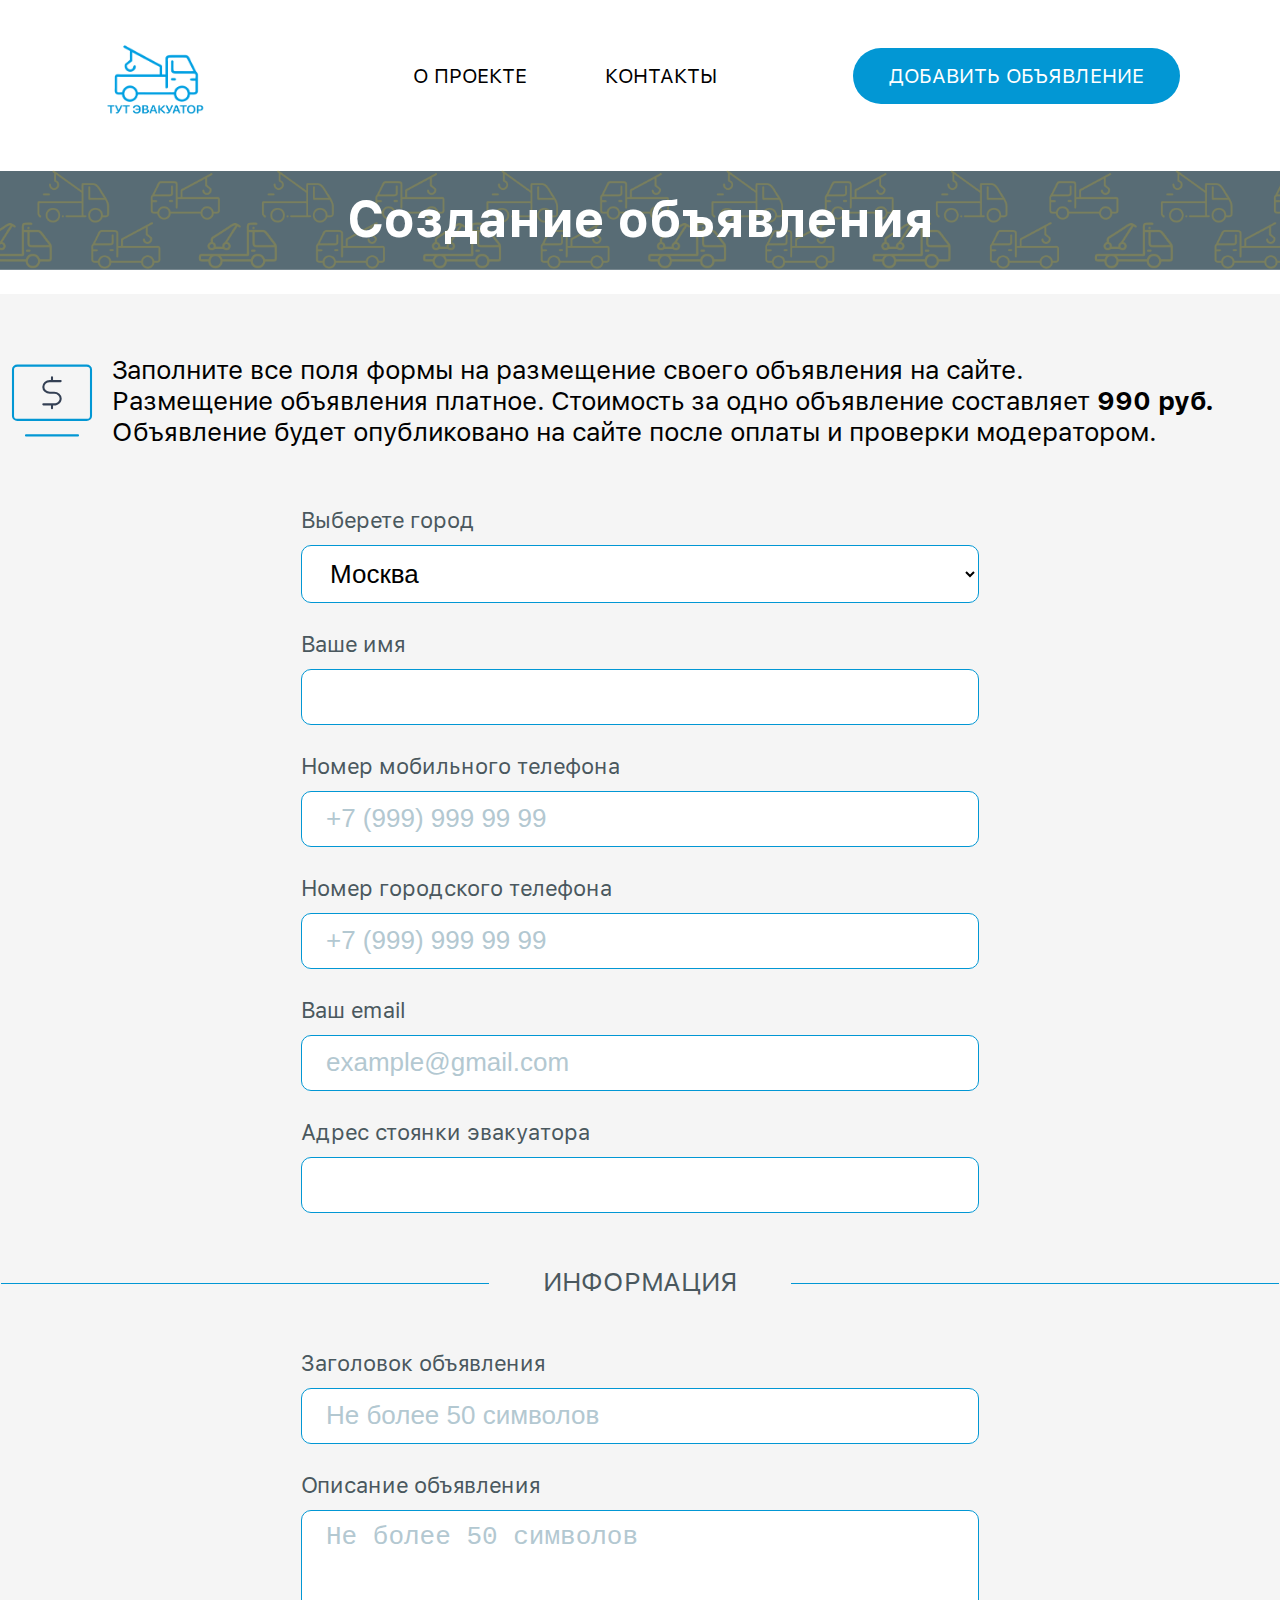
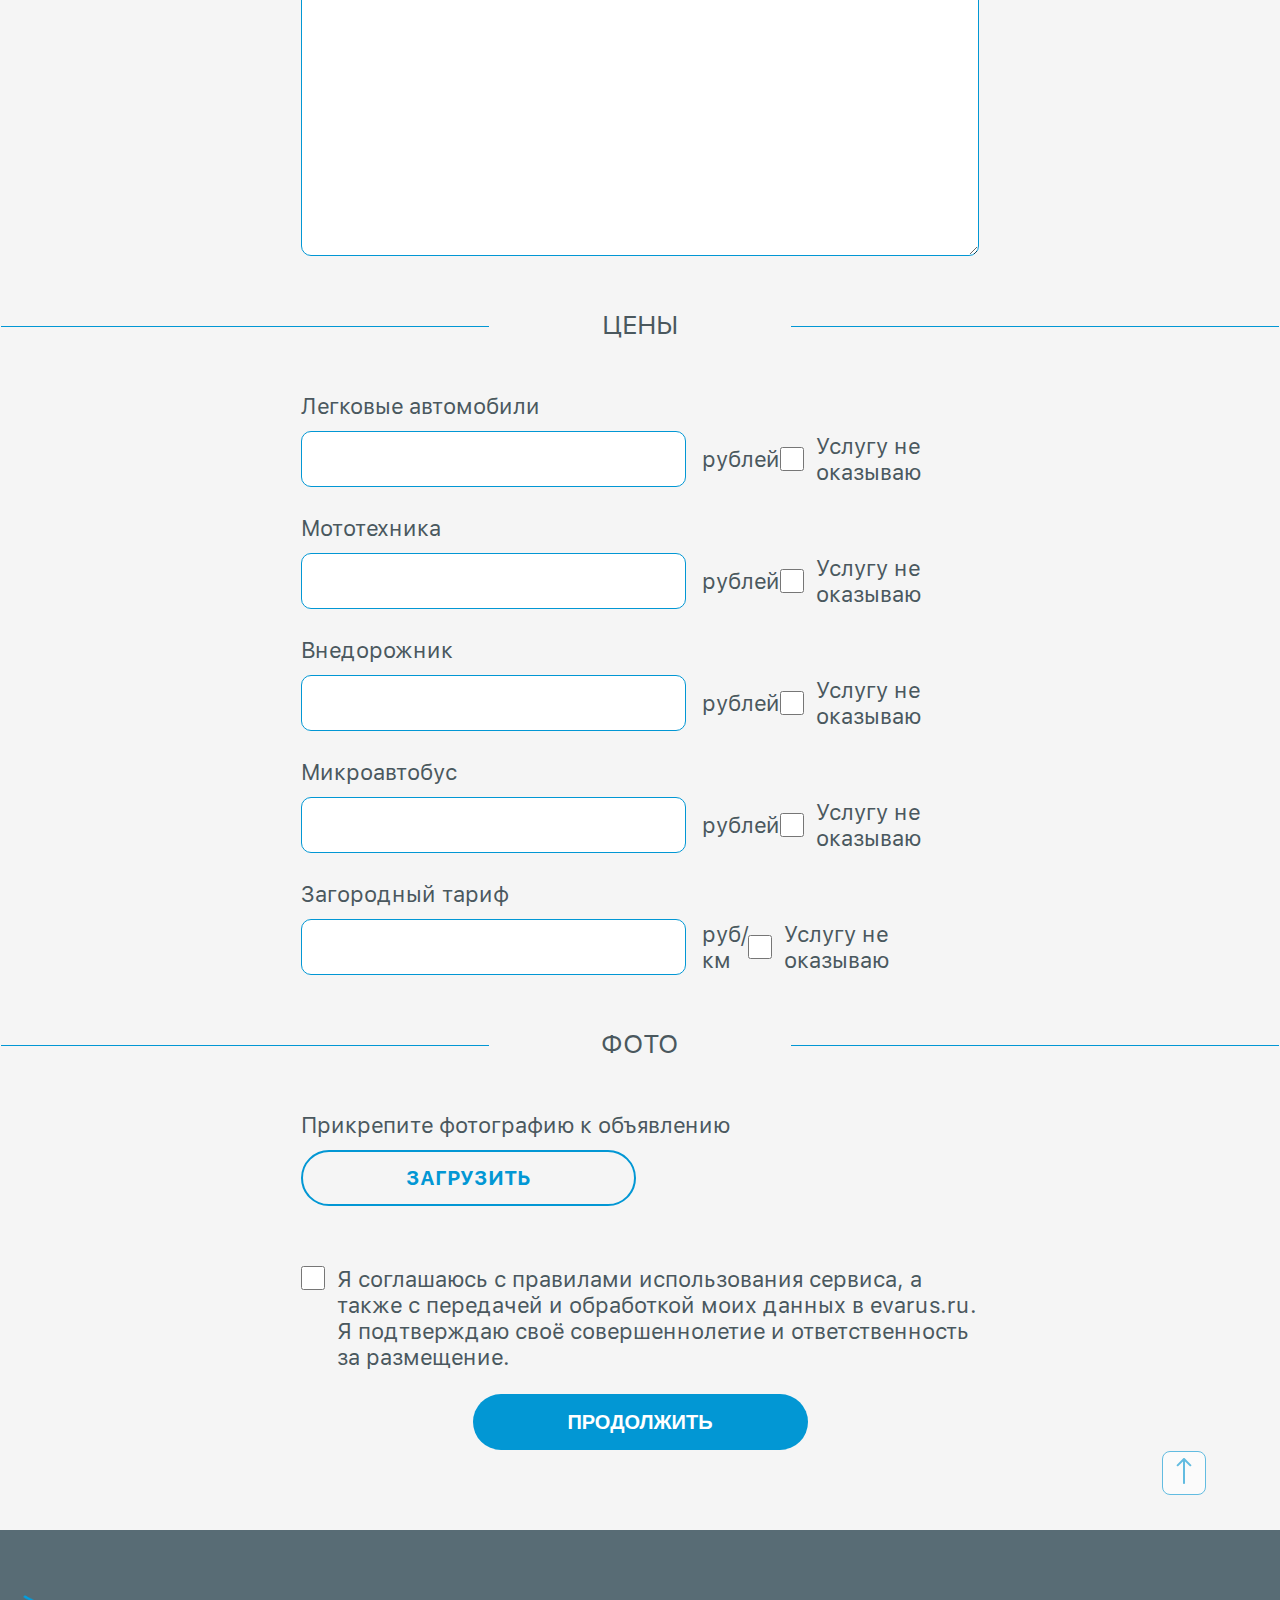
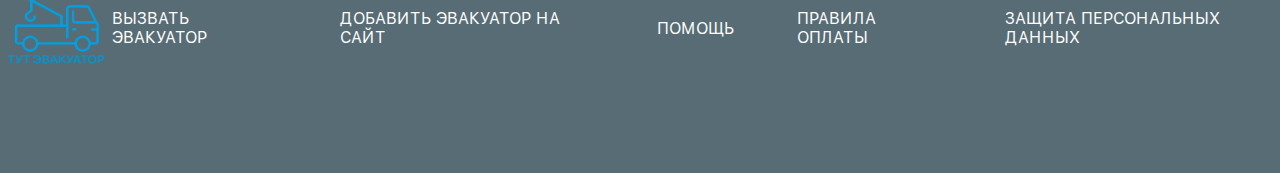
<file: pages/createAnAd.html>
<!DOCTYPE html>
<html lang="en">
<head>
    <meta charset="UTF-8">
    <meta name="viewport" content="width=device-width, initial-scale=1.0">
    <link rel="shortcut icon" href="../images/logo.png" type="image/x-icon">
    <link rel="stylesheet" href="../css/style.css">
    <title>Тут эвакуатор</title>
</head>
<body>
    <header class="header" id="header">
        <a href="../index.html">
            <img src="../images/logo.png" alt="logo" class="header__logo">
        </a>
        <ul class="header__list">
            <li class="header__item">
                <a href="">о проекте</a>
            </li>
            <li class="header__item">
                <a href="">Контакты</a>
            </li>
            <li class="header__item">
                <a href="">Добавить объявление</a>
            </li>
        </ul>
    </header>
    <section class="createAnAd">
        <p class="createAnAd__text">Создание объявления</p>
    </section>
    <section class="secondPage">
        <div class="container">
            <div class="secondPage__box">
                <img src="../images/dollarLogo.svg" alt="logo dollar">
                <p class="secondPage__text">Заполните все поля формы на размещение своего объявления на сайте.<br/>
                    Размещение объявления платное. Стоимость за одно объявление составляет <span>990 руб.</span><br/>
                    Объявление будет опубликовано на сайте после оплаты и проверки модератором.</p>
            </div>
            <form action="#" class="form">
                <div class="form__item">
                    <label for="city" class="form__label">Выберете город</label>
                    <select name="city" id="city" class="form__select">
                        <option value="Москва">Москва</option>
                        <option value="Санкт-Петербург">Санкт-Петербург</option>
                        <option value="Екатеринбург">Екатеринбург</option>
                        <option value="Новосибирск">Новосибирск</option>
                    </select>
                </div>
                <div class="form__item">
                    <label for="name" class="form__label">Ваше имя</label>
                    <input type="text" id="name" class="form__input">
                </div>
                <div class="form__item">
                    <label for="mobilePhoneNumber" class="form__label">Номер мобильного телефона</label>
                    <input type="text" id="mobilePhoneNumber" class="form__input" placeholder="+7 (999) 999 99 99">
                </div>
                <div class="form__item">
                    <label for="cityPhoneNumber" class="form__label">Номер городского телефона</label>
                    <input type="text" id="cityPhoneNumber" class="form__input" placeholder="+7 (999) 999 99 99">
                </div>
                <div class="form__item">
                    <label for="email" class="form__label">Ваш email</label>
                    <input type="text" id="email" class="form__input" placeholder="example@gmail.com">
                </div>
                <div class="form__item">
                    <label for="address" class="form__label">Адрес стоянки эвакуатора</label>
                    <input type="text" id="address" class="form__input">
                </div>
                <h2 class="form__title">ИНФОРМАЦИЯ</h2>
                <div class="form__item">
                    <label for="title" class="form__label">Заголовок объявления</label>
                    <input type="text" id="title" class="form__input" placeholder="Не более 50 символов">
                </div>
                <div class="form__item">
                    <label for="description" class="form__label">Описание объявления</label>
                    <textarea name="description" id="description" placeholder="Не более 50 символов" class="form__textarea"></textarea>
                </div>
                <h2 class="form__title">ЦЕНЫ</h2>
                <div class="form__cost">
                    <label for="car" class="form__label">Легковые автомобили</label>
                    <div class="form__box">
                        <div class="form__left">
                            <input type="text" id="car" class="form__input">
                            <span>рублей</span>
                        </div>
                        <div class="form__right">
                            <input type="checkbox" class="form__checkbox">
                            <span>Услугу не оказываю</span>
                        </div>
                    </div>

                </div>
                <div class="form__cost">
                    <label for="moto" class="form__label">Мототехника</label>
                    <div class="form__box">
                        <div class="form__left">
                            <input type="text" id="moto" class="form__input">
                            <span>рублей</span>
                        </div>
                        <div class="form__right">
                            <input type="checkbox" class="form__checkbox">
                            <span>Услугу не оказываю</span>
                        </div>
                    </div>

                </div>
                <div class="form__cost">
                    <label for="jeep" class="form__label">Внедорожник</label>
                    <div class="form__box">
                        <div class="form__left">
                            <input type="text" id="jeep" class="form__input">
                            <span>рублей</span>
                        </div>
                        <div class="form__right">
                            <input type="checkbox" class="form__checkbox">
                            <span>Услугу не оказываю</span>
                        </div>
                    </div>

                </div>
                <div class="form__cost">
                    <label for="bus" class="form__label">Микроавтобус</label>
                    <div class="form__box">
                        <div class="form__left">
                            <input type="text" id="bus" class="form__input">
                            <span>рублей</span>
                        </div>
                        <div class="form__right">
                            <input type="checkbox" class="form__checkbox">
                            <span>Услугу не оказываю</span>
                        </div>
                    </div>

                </div>
                <div class="form__cost">
                    <label for="outCity" class="form__label">Загородный тариф</label>
                    <div class="form__box">
                        <div class="form__left">
                            <input type="text" id="outCity" class="form__input">
                            <span>руб/км</span>
                        </div>
                        <div class="form__right">
                            <input type="checkbox" class="form__checkbox">
                            <span>Услугу не оказываю</span>
                        </div>
                    </div>

                </div>
                <h2 class="form__title">ФОТО</h2>
                <div class="form__photo">
                    <label for="photo" class="form__label">Прикрепите фотографию к объявлению</label>
                    <a href="#">
                        Загрузить
                    </a>
                </div>
                <div class="form__rules">
                    <input type="checkbox" class="form__checkbox">
                    <p>Я соглашаюсь с правилами использования сервиса, а также с передачей и обработкой моих данных в evarus.ru. Я подтверждаю своё совершеннолетие и ответственность за размещение.</p>
                </div>
                <button class="form__btn">Продолжить</button>
            </form>
        </div>
    </section>
    <footer class="footer">
        <div class="container footer__box">
            <a href="../">
                <img src="../images/logo.png" alt="logo" class="footer__logo">
            </a>
            <ul class="footer__list">
                <li class="footer__item">
                    <a href="../#evakuators">Вызвать эвакуатор</a>
                </li>
                <li class="footer__item">
                    <a href="./createAnAd.html">Добавить эвакуатор на сайт</a>
                </li>
                <li class="footer__item">
                    <a href="../#needKnow">Помощь</a>
                </li>
                <li class="footer__item">
                    <a href="../#cost">Правила оплаты</a>
                </li>
                <li class="footer__item">
                    <a href="">Защита персональных данных</a>
                </li>
            </ul>
        </div>
        <button class="upBtn">
            <img src="../images/arrowUp.svg" alt="arrow up">
        </button>
    </footer>

    <script src="../js/arrowUp.js"></script>
</body>
</html>
</file>
<file: css/style.css>
@font-face {
  font-family: "SF Pro Text";
  src: url(../fonts/SFProText-Regular.ttf);
  font-weight: 400;
}
@font-face {
  font-family: "SF Pro Text";
  src: url(../fonts/SFProText-Medium.ttf);
  font-weight: 500;
}
@font-face {
  font-family: "SF Pro Text";
  src: url(../fonts/SFProText-Bold.ttf);
  font-weight: 700;
}
* {
  margin: 0;
  padding: 0;
  box-sizing: border-box;
}

li {
  list-style: none;
}

a {
  text-decoration: none;
}

html {
  scroll-behavior: smooth;
}

body {
  font-family: "SF Pro Text";
}

button {
  cursor: pointer;
}

button, input, textarea {
  border: none;
  outline: none;
}

.container {
  max-width: 1400px;
  width: 100%;
  margin: 0 auto;
}

.header {
  display: flex;
  justify-content: space-between;
  align-items: center;
  padding: 21px 100px;
  background: rgb(255, 255, 255);
}
.header__logo {
  display: block;
  width: 111px;
}
.header__list {
  display: flex;
  align-items: center;
  justify-content: space-between;
  gap: 78px;
}
.header__item a {
  color: rgb(0, 0, 0);
  font-size: 20px;
  font-weight: 400;
  line-height: 24px;
  letter-spacing: 0%;
  text-transform: uppercase;
}
.header__item:last-child {
  padding-left: 57px;
}
.header__item:last-child a {
  color: rgb(255, 255, 255);
  border-radius: 50px;
  background: rgb(2, 151, 212);
  padding: 16px 36px;
}

.callEvakuator {
  background-image: url("../images/bgCall.png");
  background-repeat: no-repeat;
  background-size: cover;
  background-position: center;
  padding: 36px 0 45px 0;
}
.callEvakuator__text {
  text-align: center;
  font-size: 50px;
  font-weight: 700;
  line-height: 60px;
  letter-spacing: 0%;
  color: rgb(255, 255, 255);
}
.callEvakuator__link {
  color: rgb(106, 211, 255);
  text-decoration: underline;
}

.evakuators {
  background-color: #F5F5F5;
  padding: 94px 0 80px 0;
}
.evakuators__box {
  display: flex;
  flex-direction: column;
  gap: 44px;
}
.evakuators__item {
  display: flex;
  flex-direction: column;
  gap: 28px;
  border-radius: 20px;
  box-shadow: 2px 2px 10px 2px rgba(39, 52, 58, 0.15);
  background: rgb(255, 255, 255);
  padding: 40px 48px;
}
.evakuators__title {
  color: rgb(0, 0, 0);
  font-size: 32px;
  font-weight: 700;
  line-height: 38px;
  letter-spacing: 0%;
  text-align: left;
}
.evakuators__content {
  display: flex;
  justify-content: space-between;
  gap: 28px;
}
.evakuators__infos {
  display: flex;
  flex-direction: column;
  gap: 12px;
  width: 498px;
}
.evakuators__info {
  display: flex;
  align-items: center;
  justify-content: space-between;
  padding: 16px 20px;
  border-radius: 10px;
  background: rgb(242, 244, 248);
}
.evakuators__subtitle {
  color: rgb(119, 119, 119);
  font-size: 20px;
  font-weight: 400;
  line-height: 24px;
  letter-spacing: 0%;
}
.evakuators__cost {
  color: rgb(119, 119, 119);
  font-size: 20px;
  font-weight: 700;
  line-height: 24px;
  letter-spacing: 0%;
}
.evakuators__details {
  display: flex;
  flex-direction: column;
  gap: 12px;
  justify-content: space-between;
  width: 336px;
}
.evakuators__phone {
  display: flex;
  align-items: center;
  justify-content: center;
  gap: 8px;
  padding: 16px 0;
  border-radius: 50px;
  background: rgb(2, 151, 212);
  color: rgb(255, 255, 255);
  font-size: 20px;
  font-weight: 600;
  line-height: 24px;
  letter-spacing: 0%;
  text-transform: uppercase;
}
.evakuators__address {
  border-radius: 10px;
  background: rgb(255, 245, 204);
  padding: 16px 20px;
  display: flex;
  flex-direction: column;
  gap: 12px;
  margin: 9.5px 0;
}
.evakuators__parking {
  display: flex;
  align-items: center;
  gap: 4px;
  color: rgb(119, 119, 119);
  font-size: 20px;
  font-weight: 400;
  line-height: 24px;
  letter-spacing: 0%;
}
.evakuators__advertise {
  display: flex;
  flex-direction: column;
  align-items: center;
  gap: 4px;
  padding: 16px 0;
  border: 1px solid rgb(2, 151, 212);
  border-radius: 50px;
}
.evakuators__advertise span {
  color: rgb(2, 151, 212);
  font-size: 12px;
  font-weight: 500;
  line-height: 14px;
  letter-spacing: 0%;
}
.evakuators__advertise a {
  color: rgb(2, 151, 212);
  font-size: 16px;
  font-weight: 400;
  line-height: 19px;
  letter-spacing: 0%;
  text-decoration-line: underline;
}
.evakuators__bottom {
  color: rgb(0, 0, 0);
  font-size: 20px;
  font-weight: 400;
  line-height: 24px;
  letter-spacing: 0%;
}
.evakuators__btns {
  display: flex;
  justify-content: center;
  align-items: center;
  gap: 18px;
  padding-top: 60px;
}
.evakuators__btn {
  color: rgb(2, 151, 212);
  font-size: 26px;
  font-weight: 700;
  line-height: 31px;
  letter-spacing: 0%;
  text-align: center;
  text-transform: uppercase;
  border: 1px solid rgb(2, 151, 212);
  border-radius: 6px;
  width: 52px;
  height: 52px;
  cursor: pointer;
}
.evakuators__btn.active {
  background: rgb(2, 151, 212);
  color: rgb(255, 255, 255);
}

.addEvakuator {
  padding: 9px 0;
  background-image: url("../images/bgCall.png");
  background-repeat: no-repeat;
  background-size: cover;
  background-position: center;
}
.addEvakuator__box {
  display: flex;
  align-items: center;
  justify-content: space-between;
}
.addEvakuator__left {
  display: flex;
  align-items: center;
  gap: 36px;
  color: rgb(255, 255, 255);
  font-size: 40px;
  font-weight: 700;
  line-height: 48px;
  letter-spacing: 0%;
}
.addEvakuator__right {
  color: rgb(255, 255, 255);
  font-size: 20px;
  font-weight: 600;
  line-height: 24px;
  letter-spacing: 0%;
  text-transform: uppercase;
  padding: 16px 36px;
  border-radius: 50px;
  background: rgb(2, 151, 212);
}

.howCall {
  background-color: rgb(255, 255, 255);
  padding: 100px 0 69px 0;
}
.howCall__box {
  display: flex;
  gap: 39px;
}
.howCall__title {
  color: rgb(0, 0, 0);
  font-size: 38px;
  font-weight: 700;
  line-height: 48px;
  letter-spacing: 0%;
  text-align: left;
  margin-bottom: 48px;
}
.howCall__text {
  color: rgb(0, 0, 0);
  font-size: 26px;
  font-weight: 400;
  line-height: 31px;
  letter-spacing: 0%;
  text-align: left;
  padding-right: 18px;
}
.howCall__img {
  width: 677px;
  height: 611px;
}

.needKnow {
  background: rgb(255, 245, 204);
  padding: 100px 0;
}
.needKnow__title {
  color: rgb(0, 0, 0);
  font-size: 40px;
  font-weight: 700;
  line-height: 48px;
  letter-spacing: 0%;
  text-align: left;
  margin-bottom: 48px;
}
.needKnow__box {
  display: flex;
  gap: 40px;
  justify-content: space-between;
}
.needKnow__item {
  display: flex;
  flex-direction: column;
  align-items: center;
  gap: 32px;
  width: 50%;
}
.needKnow__text {
  color: rgb(0, 0, 0);
  font-size: 26px;
  font-weight: 400;
  line-height: 31px;
  letter-spacing: 0%;
  text-align: left;
}

.whatCost {
  background: rgb(245, 245, 245);
  padding: 100px 0;
}
.whatCost__title {
  color: rgb(0, 0, 0);
  font-size: 40px;
  font-weight: 700;
  line-height: 48px;
  letter-spacing: 0%;
  text-align: left;
  margin-bottom: 48px;
}
.whatCost__desc {
  color: rgb(0, 0, 0);
  font-size: 26px;
  font-weight: 400;
  line-height: 31px;
  letter-spacing: 0%;
  text-align: left;
  margin-bottom: 32px;
}
.whatCost__info {
  color: rgb(0, 0, 0);
  font-size: 26px;
  font-weight: 700;
  line-height: 31px;
  letter-spacing: 0%;
  text-align: left;
  margin-bottom: 105px;
}
.whatCost__box {
  display: flex;
  align-items: center;
  justify-content: space-between;
  gap: 24px;
}
.whatCost__item {
  display: flex;
  flex-direction: column;
  align-items: center;
  border-radius: 20px;
  background: #0097d4;
  padding: 36px 40px;
  position: relative;
  z-index: 5;
  align-self: stretch;
  width: 25%;
}
.whatCost__circle {
  position: absolute;
  top: -70px;
  left: 50%;
  transform: translateX(-50%);
  background-color: #0097d4;
  padding: 12px 34px 57px;
  border-radius: 50%;
  z-index: 1;
}
.whatCost__subtitle {
  color: rgb(255, 255, 255);
  font-size: 20px;
  font-weight: 700;
  line-height: 24px;
  letter-spacing: 0%;
  text-align: center;
  margin-bottom: 17px;
  z-index: 5;
}
.whatCost__text {
  color: rgb(255, 255, 255);
  font-size: 18px;
  font-weight: 400;
  line-height: 21px;
  letter-spacing: 0%;
  text-align: center;
}

.advantages {
  background: rgb(255, 255, 255);
  padding-top: 100px;
}
.advantages__title {
  color: rgb(0, 0, 0);
  font-size: 40px;
  font-weight: 700;
  line-height: 48px;
  letter-spacing: 0%;
  text-align: left;
  margin-bottom: 48px;
}
.advantages__text {
  color: rgb(0, 0, 0);
  font-size: 26px;
  font-weight: 400;
  line-height: 31px;
  letter-spacing: 0%;
  text-align: left;
  margin-bottom: 16px;
}
.advantages__subtitle {
  color: rgb(0, 0, 0);
  font-size: 26px;
  font-weight: 700;
  line-height: 31px;
  letter-spacing: 0%;
  text-align: left;
  margin-bottom: 32px;
}
.advantages__list {
  display: flex;
  flex-direction: column;
  gap: 32px;
  padding-right: 70px;
}
.advantages__item {
  display: flex;
  align-items: flex-start;
  gap: 16px;
}
.advantages__item span {
  color: rgb(0, 0, 0);
  font-size: 26px;
  font-weight: 400;
  line-height: 31px;
  letter-spacing: 0%;
  text-align: left;
}
.advantages__box {
  display: flex;
  align-items: center;
  margin-bottom: 100px;
}
.advantages__img {
  width: 630px;
  height: 645px;
}
.advantages__content {
  display: flex;
  align-items: center;
  gap: 32px;
  margin-bottom: -164px;
}
.advantages__detail {
  border-radius: 20px;
  background: rgb(255, 245, 204);
  padding: 48px;
  align-self: stretch;
  width: 50%;
}
.advantages__detail-title {
  color: rgb(0, 0, 0);
  font-size: 26px;
  font-weight: 700;
  line-height: 31px;
  letter-spacing: 0%;
  text-align: left;
  margin-bottom: 32px;
}
.advantages__detail-desc {
  color: rgb(0, 0, 0);
  font-size: 26px;
  font-weight: 400;
  line-height: 31px;
  letter-spacing: 0%;
  text-align: left;
}

.howWeight {
  background: rgb(245, 245, 245);
  padding: 258px 0 100px;
}
.howWeight__title {
  color: rgb(0, 0, 0);
  font-size: 40px;
  font-weight: 700;
  line-height: 48px;
  letter-spacing: 0%;
  text-align: left;
  margin-bottom: 48px;
}
.howWeight__text {
  color: rgb(0, 0, 0);
  font-size: 26px;
  font-weight: 400;
  line-height: 31px;
  letter-spacing: 0%;
  text-align: left;
  margin-bottom: 24px;
}
.howWeight__kind {
  color: rgb(0, 0, 0);
  font-size: 26px;
  font-weight: 700;
  line-height: 31px;
  letter-spacing: 0%;
  text-align: left;
  margin-bottom: 32px;
}
.howWeight__box {
  display: flex;
  align-items: center;
  gap: 32px;
  margin-bottom: 30px;
  position: relative;
}
.howWeight__item {
  border-radius: 20px;
  background: rgb(255, 255, 255);
  padding: 40px;
  width: 50%;
  height: 682px;
  align-self: stretch;
  display: none;
}
.howWeight__item.active {
  display: block;
}
.howWeight__subtitle {
  color: rgb(0, 0, 0);
  font-size: 20px;
  font-weight: 700;
  line-height: 24px;
  letter-spacing: 0%;
  text-align: left;
  margin-bottom: 20px;
}
.howWeight__img {
  width: 100%;
  margin-bottom: 20px;
}
.howWeight__desc {
  color: rgb(0, 0, 0);
  font-size: 20px;
  font-weight: 400;
  line-height: 24px;
  letter-spacing: 0%;
  text-align: left;
}
.howWeight__pagination {
  display: flex;
  justify-content: center;
  align-items: center;
  gap: 8px;
}
.howWeight__pagination-point {
  width: 12px;
  height: 12px;
  background: rgb(179, 200, 209);
  border-radius: 50%;
  cursor: pointer;
}
.howWeight__pagination-point.active {
  background: rgb(2, 151, 212);
}
.howWeight__btn {
  position: absolute;
  width: 52px;
  height: 52px;
  display: flex;
  align-items: center;
  justify-content: center;
  border: 1px solid rgb(2, 151, 212);
  border-radius: 6px;
  top: 50%;
  transform: translateY(-50%);
  cursor: pointer;
  transition: background 0.3s ease;
  background: transparent;
}
.howWeight__btn:hover {
  background: rgb(212, 212, 212);
}
.howWeight__btn-left {
  left: -78px;
}
.howWeight__btn-right {
  right: -78px;
}

.whatNeed {
  background: rgb(255, 245, 204);
}
.whatNeed__top {
  display: flex;
  align-items: center;
  justify-content: flex-end;
  gap: 56px;
}
.whatNeed__item {
  width: 644px;
}
.whatNeed__img {
  width: 50%;
}
.whatNeed__title {
  color: rgb(0, 0, 0);
  font-size: 40px;
  font-weight: 700;
  line-height: 48px;
  letter-spacing: 0%;
  text-align: left;
  margin-bottom: 32px;
}
.whatNeed__desc {
  color: rgb(0, 0, 0);
  font-size: 26px;
  font-weight: 400;
  line-height: 31px;
  letter-spacing: 0%;
  text-align: left;
  margin-bottom: 24px;
}
.whatNeed__list {
  display: flex;
  flex-direction: column;
  gap: 32px;
}
.whatNeed__detail {
  display: flex;
  align-items: flex-start;
  gap: 16px;
}
.whatNeed__detail span {
  color: rgb(0, 0, 0);
  font-size: 26px;
  font-weight: 400;
  line-height: 31px;
  letter-spacing: 0%;
  text-align: left;
}
.whatNeed__bottom {
  display: flex;
  align-items: center;
  justify-content: flex-start;
  gap: 56px;
}

.cost {
  background: rgb(245, 245, 245);
  padding: 106px 0 100px;
}
.cost__btns {
  display: flex;
  justify-content: flex-start;
  align-items: center;
}
.cost__btn {
  padding: 20px 52px;
  background-color: transparent;
  border: none;
  outline: none;
  cursor: pointer;
  color: rgb(0, 0, 0);
  font-size: 32px;
  font-weight: 400;
  line-height: 38px;
}
.cost__btn.active {
  border-radius: 20px 20px 0px 0px;
  background: rgb(255, 255, 255);
}
.cost__content {
  display: none;
  border-radius: 0px 20px 20px 20px;
  background: rgb(255, 255, 255);
  padding: 48px 60px 60px;
}
.cost__content.active {
  display: block;
}
.cost__title {
  color: rgb(0, 0, 0);
  font-size: 40px;
  font-weight: 700;
  line-height: 48px;
  letter-spacing: 0%;
  margin-bottom: 32px;
}
.cost__text {
  color: rgb(0, 0, 0);
  font-size: 26px;
  font-weight: 400;
  line-height: 31px;
  letter-spacing: 0%;
  text-align: left;
  margin-bottom: 28px;
}
.cost__text:last-child {
  margin-bottom: 0;
}
.cost__subtitle {
  color: rgb(0, 0, 0);
  font-size: 26px;
  font-weight: 700;
  line-height: 31px;
  letter-spacing: 0%;
  margin-bottom: 28px;
}
.cost__list {
  display: flex;
  flex-direction: column;
  gap: 16px;
  margin-bottom: 28px;
}
.cost__list_2 {
  margin-bottom: 0;
}
.cost__detail {
  display: flex;
  align-items: flex-start;
  gap: 16px;
}
.cost__detail span {
  color: rgb(0, 0, 0);
  font-size: 26px;
  font-weight: 400;
  line-height: 31px;
  letter-spacing: 0%;
}
.cost__circle {
  color: rgb(2, 151, 212);
  font-size: 22px;
  font-weight: 700;
  line-height: 26px;
  text-align: center;
  border: 4px solid rgb(2, 151, 212);
  border-radius: 50%;
  width: 32px;
  height: 32px;
  flex-shrink: 0;
  display: flex;
  align-items: center;
  justify-content: center;
}

.footer {
  padding: 41px 0 87px;
  background: rgb(88, 108, 117);
  position: relative;
}
.footer__box {
  display: flex;
  align-items: center;
  justify-content: space-between;
}
.footer__list {
  display: flex;
  align-items: center;
  gap: 63.5px;
}
.footer__item a {
  color: rgb(255, 255, 255);
  font-size: 16px;
  font-weight: 400;
  line-height: 19px;
  letter-spacing: 0%;
  text-align: left;
  text-transform: uppercase;
}
.footer__logo {
  width: 112px;
}

.upBtn {
  position: absolute;
  top: -35px;
  right: 74px;
  transform: translateY(-100%);
  width: 44px;
  height: 44px;
  border: 1px solid rgb(2, 151, 212);
  border-radius: 8px;
  background: rgb(255, 255, 255);
  opacity: 0.6;
  cursor: pointer;
  transition: opacity 0.3s ease;
}
.upBtn:hover {
  opacity: 1;
}

.createAnAd {
  padding: 36px 0 45px;
  background-image: url("../images/bgCall.png");
  background-position: center;
  background-repeat: no-repeat;
  background-size: cover;
}
.createAnAd__text {
  color: rgb(255, 255, 255);
  font-size: 50px;
  font-weight: 700;
  line-height: 60px;
  letter-spacing: 0%;
  text-align: center;
}

.secondPage {
  background: rgb(245, 245, 245);
  padding: 60px 0 80px;
}
.secondPage__box {
  display: flex;
  align-items: center;
  gap: 8px;
  margin-bottom: 60px;
}
.secondPage__text {
  color: rgb(0, 0, 0);
  font-size: 26px;
  font-weight: 400;
  line-height: 31px;
  letter-spacing: 0%;
}
.secondPage__text span {
  font-weight: 700;
}

.form {
  padding: 0 301px;
}
.form__item {
  display: flex;
  flex-direction: column;
  gap: 12px;
  margin-bottom: 28px;
}
.form__label {
  color: rgb(74, 88, 94);
  font-size: 22px;
  font-weight: 400;
  line-height: 26px;
}
.form__select {
  padding: 12px 24px;
  border: 0.5px solid rgb(2, 151, 212);
  border-radius: 10px;
  background: rgb(255, 255, 255);
  outline: none;
  color: rgb(0, 0, 0);
  font-size: 26px;
  font-weight: 400;
  line-height: 31px;
  cursor: pointer;
}
.form__select option {
  cursor: pointer;
}
.form__input {
  border: 0.5px solid rgb(2, 151, 212);
  border-radius: 10px;
  background: rgb(255, 255, 255);
  padding: 12px 24px;
  height: 56px;
  font-size: 26px;
  font-weight: 400;
  line-height: 31px;
}
.form__input::-moz-placeholder {
  color: rgb(179, 200, 209);
}
.form__input::placeholder {
  color: rgb(179, 200, 209);
}
.form__title {
  color: rgb(74, 88, 94);
  font-size: 26px;
  font-weight: 400;
  line-height: 31px;
  text-align: center;
  padding-top: 25px;
  padding-bottom: 53px;
  position: relative;
}
.form__title::before {
  content: "";
  display: block;
  height: 1px;
  background: rgb(2, 151, 212);
  position: absolute;
  top: 42px;
  left: -300px;
  width: 72%;
}
.form__title::after {
  content: "";
  display: block;
  height: 1px;
  background: rgb(2, 151, 212);
  position: absolute;
  top: 42px;
  right: -300px;
  width: 72%;
}
.form__textarea {
  padding: 11px 24px;
  border: 0.5px solid rgb(2, 151, 212);
  border-radius: 10px;
  background: rgb(255, 255, 255);
  height: 346px;
  font-size: 26px;
  font-weight: 400;
  line-height: 31px;
}
.form__textarea::-moz-placeholder {
  color: rgb(179, 200, 209);
}
.form__textarea::placeholder {
  color: rgb(179, 200, 209);
}
.form__box {
  display: flex;
  align-items: center;
  justify-content: space-between;
}
.form__cost {
  display: flex;
  flex-direction: column;
  gap: 12px;
  margin-bottom: 28px;
}
.form__left {
  display: flex;
  align-items: center;
  gap: 16px;
}
.form__left span {
  color: rgb(74, 88, 94);
  font-size: 22px;
  font-weight: 400;
  line-height: 26px;
}
.form__right {
  display: flex;
  align-items: center;
  gap: 12px;
}
.form__right span {
  color: rgb(74, 88, 94);
  font-size: 22px;
  font-weight: 400;
  line-height: 26px;
}
.form__checkbox {
  cursor: pointer;
  width: 24px;
  height: 24px;
  border: 0.5px solid rgb(2, 151, 212);
  border-radius: 4px;
  background: rgb(255, 255, 255);
  flex-shrink: 0;
}
.form__photo {
  display: flex;
  flex-direction: column;
  gap: 12px;
  margin-bottom: 60px;
}
.form__photo a {
  width: 335px;
  height: 56px;
  border: 2px solid rgb(2, 151, 212);
  border-radius: 50px;
  background: transparent;
  display: flex;
  align-items: center;
  justify-content: center;
  color: rgb(2, 151, 212);
  font-size: 20px;
  font-weight: 600;
  line-height: 24px;
  text-transform: uppercase;
}
.form__rules {
  display: flex;
  align-items: flex-start;
  gap: 12px;
  margin-bottom: 24px;
}
.form__rules p {
  color: rgb(74, 88, 94);
  font-size: 22px;
  font-weight: 400;
  line-height: 26px;
}
.form__btn {
  color: rgb(255, 255, 255);
  font-size: 20px;
  font-weight: 600;
  line-height: 24px;
  text-transform: uppercase;
  border-radius: 50px;
  background: rgb(2, 151, 212);
  width: 335px;
  height: 56px;
  display: flex;
  align-items: center;
  justify-content: center;
  margin: 0 auto;
}/*# sourceMappingURL=style.css.map */
</file>
